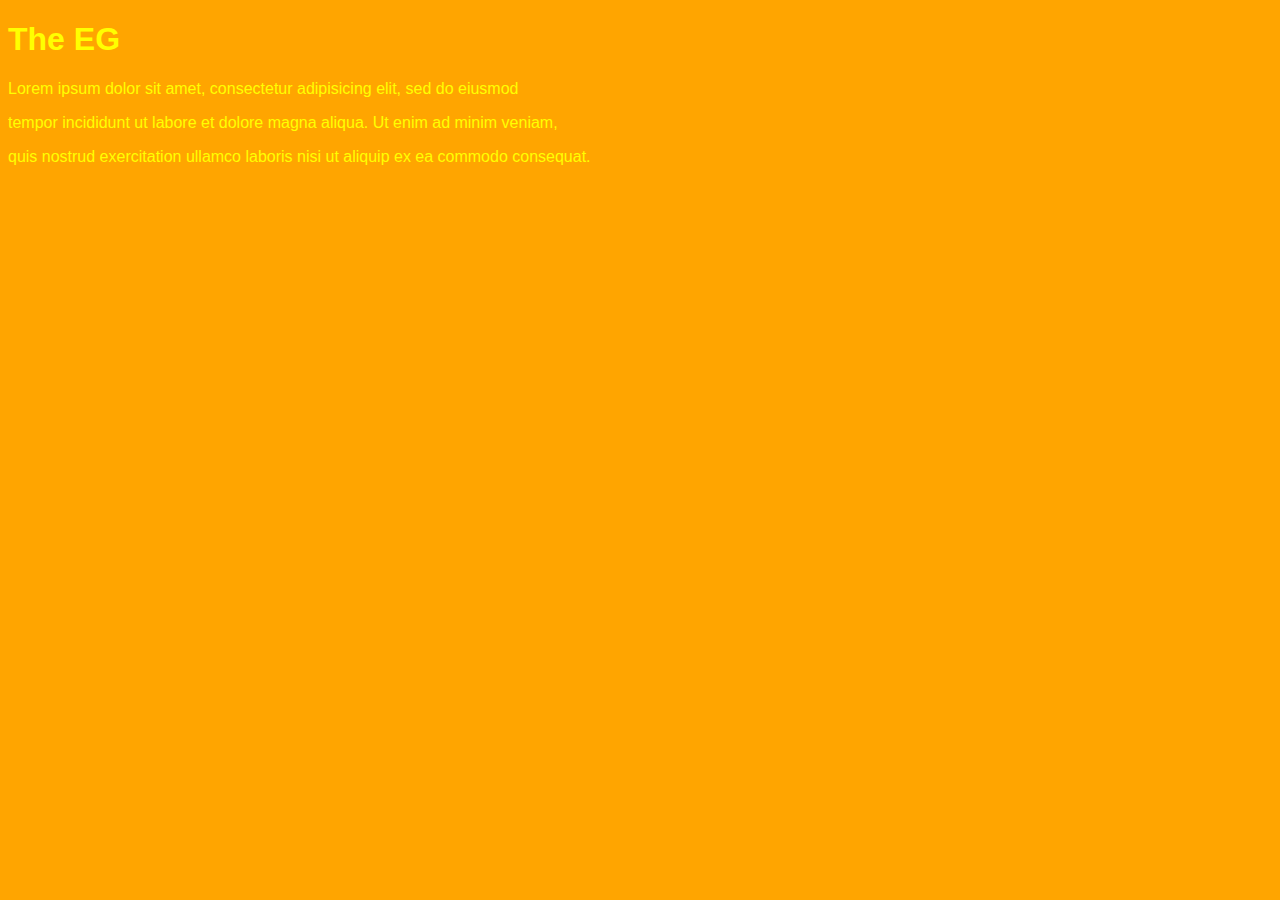
<file: unit_1/index.html>
<!DOCTYPE html>
<html>
	<head>
		<title>The EG</title>
		<link rel="stylesheet" type="text/css" href="css/style.css">
	</head>
	<body>
		<h1>The EG</h1>
		<p>Lorem ipsum dolor sit amet, consectetur adipisicing elit, sed do eiusmod</p>

		<P>tempor incididunt ut labore et dolore magna aliqua. Ut enim ad minim veniam,</P>

		<P>quis nostrud exercitation ullamco laboris nisi ut aliquip ex ea commodo consequat. </p>
	</body>
</html>
</file>
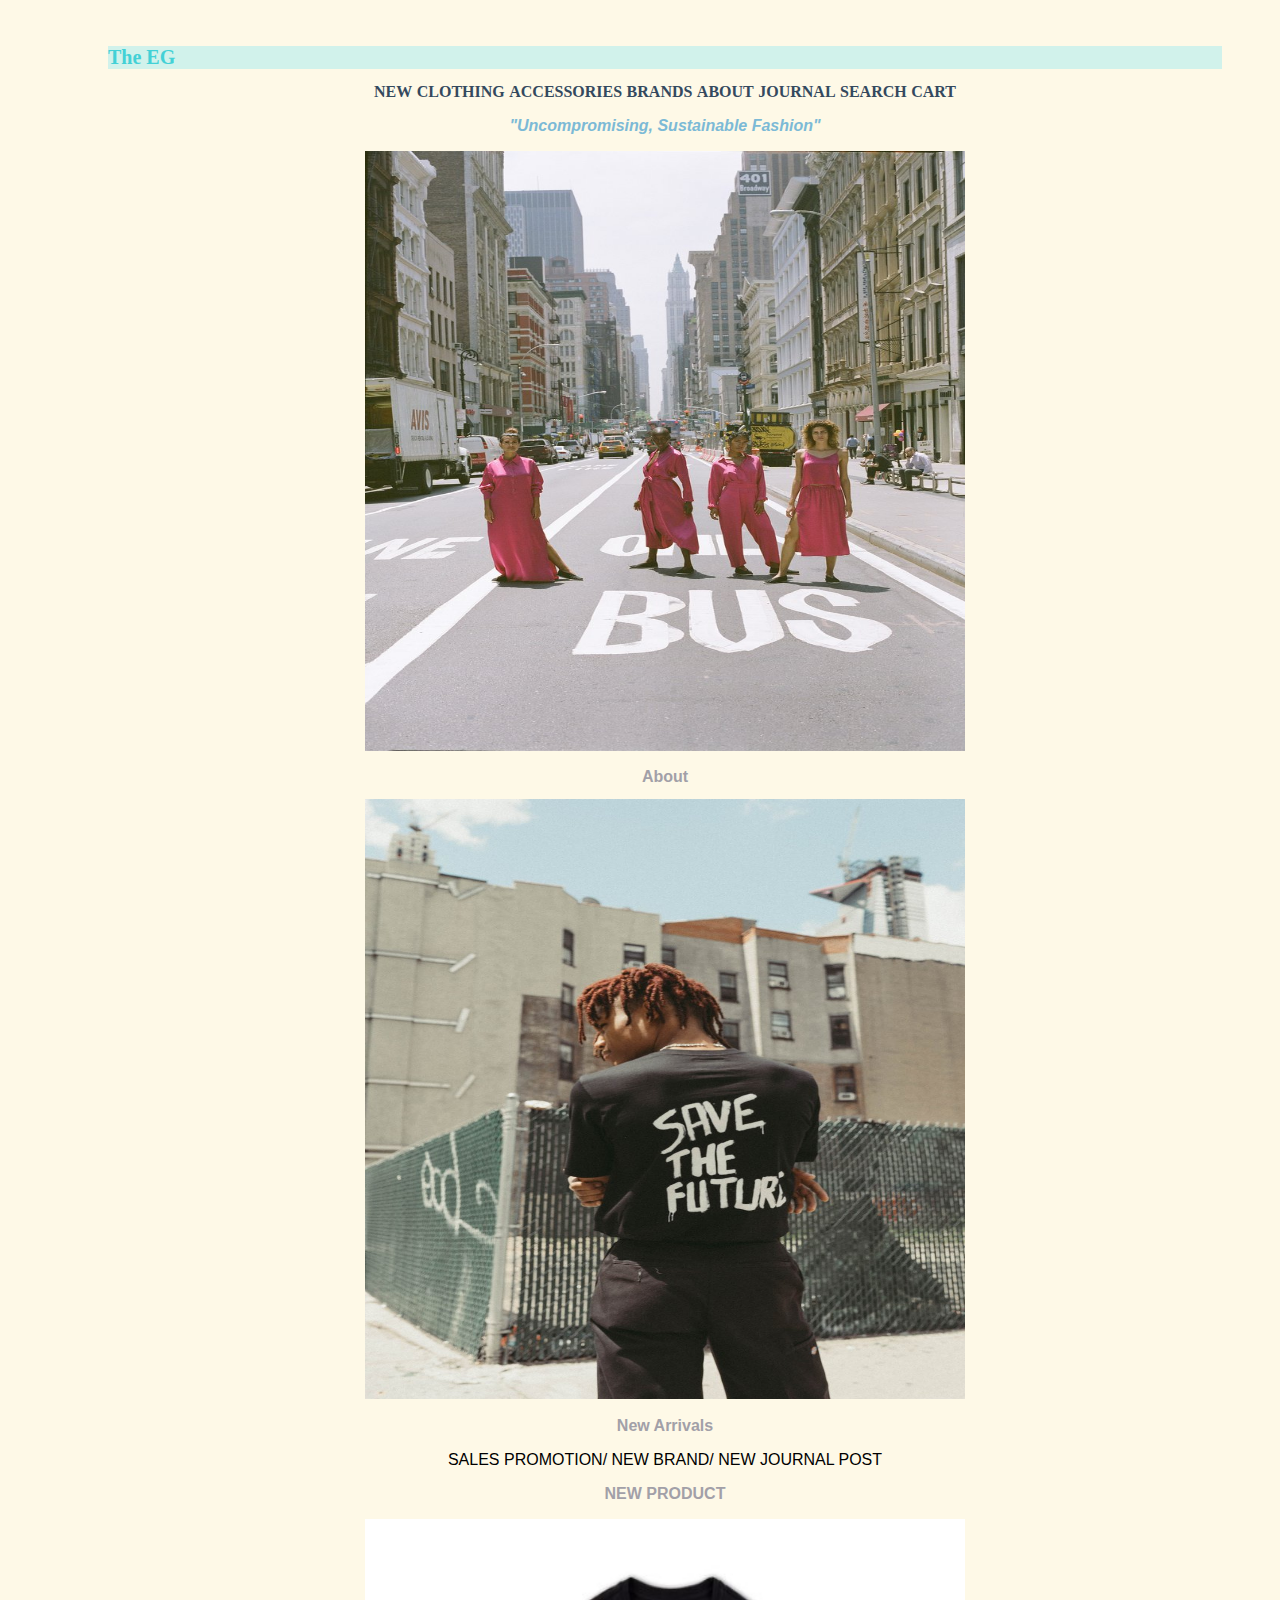
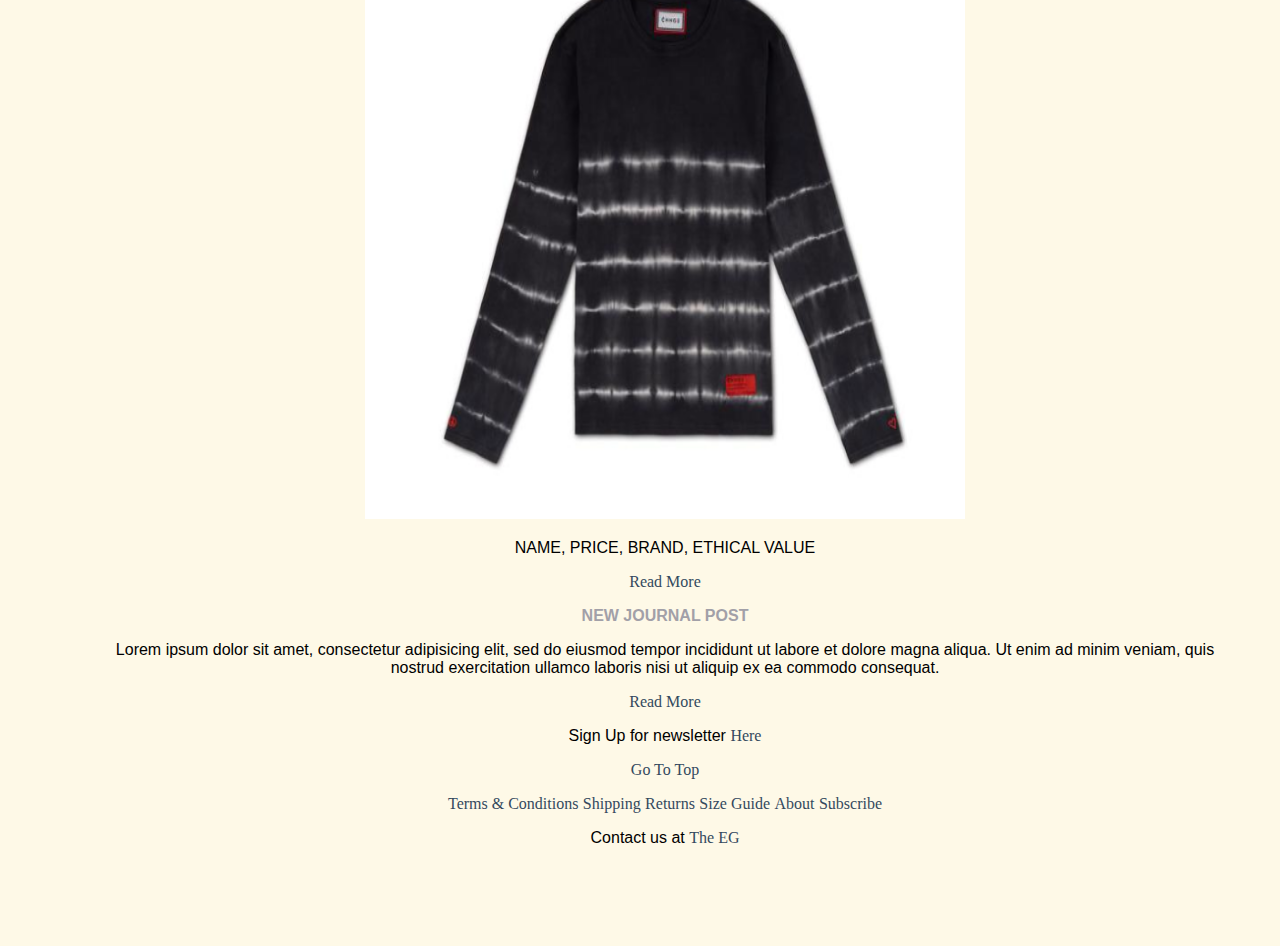
<file: unit_3/index.html>
<!DOCTYPE html>
<html>
<head>
	<link rel="stylesheet" type="text/css" href="css/style.css">
	<title>THE EG</title>
</head>
<body>
	<h1>The EG</h1>
	<h2>
	<a href="#">NEW</a>
	<a href="#">CLOTHING</a>
	<a href="#">ACCESSORIES</a>
	<a href="#">BRANDS</a>
	<a href="#">ABOUT</a>
	<a href="#">JOURNAL</a>
	<a href="#">SEARCH</a>
	<a href="#">CART</a>
	</h2>

	<h3 id="slogan">"Uncompromising, Sustainable Fashion"</h3>
	<img id="about" src="images/campaign2.jpg" alt="Dautra" Title="About">
	<h2>About</h2>
	<img id="Newarrivals" src="images/campaign.jpg" alt="Chnge" Title="New Arrivals">
	<h2>New Arrivals</h2>

		<p>SALES PROMOTION/ NEW BRAND/ NEW JOURNAL POST</p>

		<h3>NEW PRODUCT</h3>
		<img src="images/product.jpg" alt="product" Title="Wawa Bag">
		<p>NAME, PRICE, BRAND, ETHICAL VALUE</p>
		<a href="#">Read More</a>
		</p>

		<h3>NEW JOURNAL POST</h3>
		<p>Lorem ipsum dolor sit amet, consectetur adipisicing elit, sed do eiusmod

		tempor incididunt ut labore et dolore magna aliqua. Ut enim ad minim veniam,

		quis nostrud exercitation ullamco laboris nisi ut aliquip ex ea commodo

		consequat.</p>
		<a href="#">Read More</a>

			<p>Sign Up for newsletter <a href="#"> Here </a> <p>

				<a href="#"> Go To Top</a>

				<p>
					
						<a href="#">Terms & Conditions</a>
						<a href="#">Shipping</a>
						<a href="#">Returns</a>
						<a href="#">Size Guide</a>
						<a href="#">About</a>
						<a href="#">Subscribe</a>
						<p>Contact us at <a href="mailto:zoepatience@gmail.com?subject=Questions!">The EG</a></p>
					


</body>
</html>
</file>
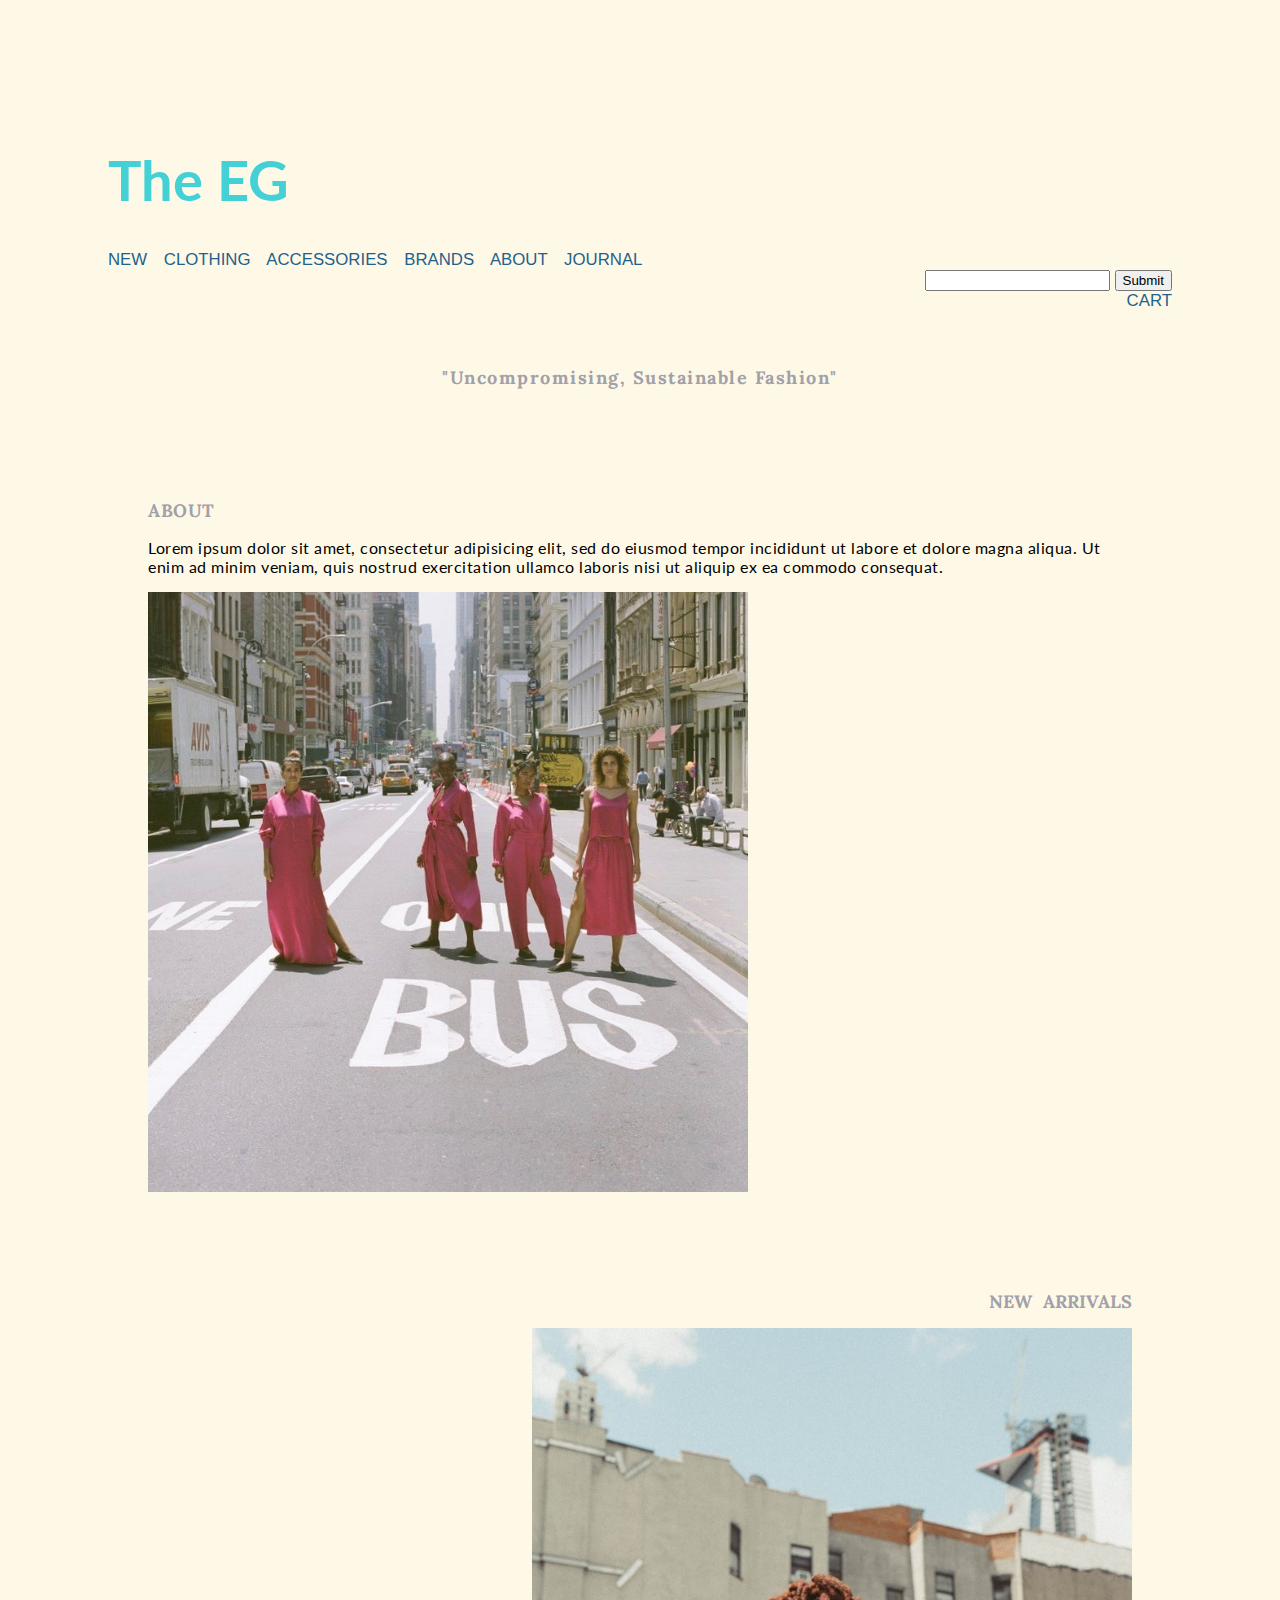
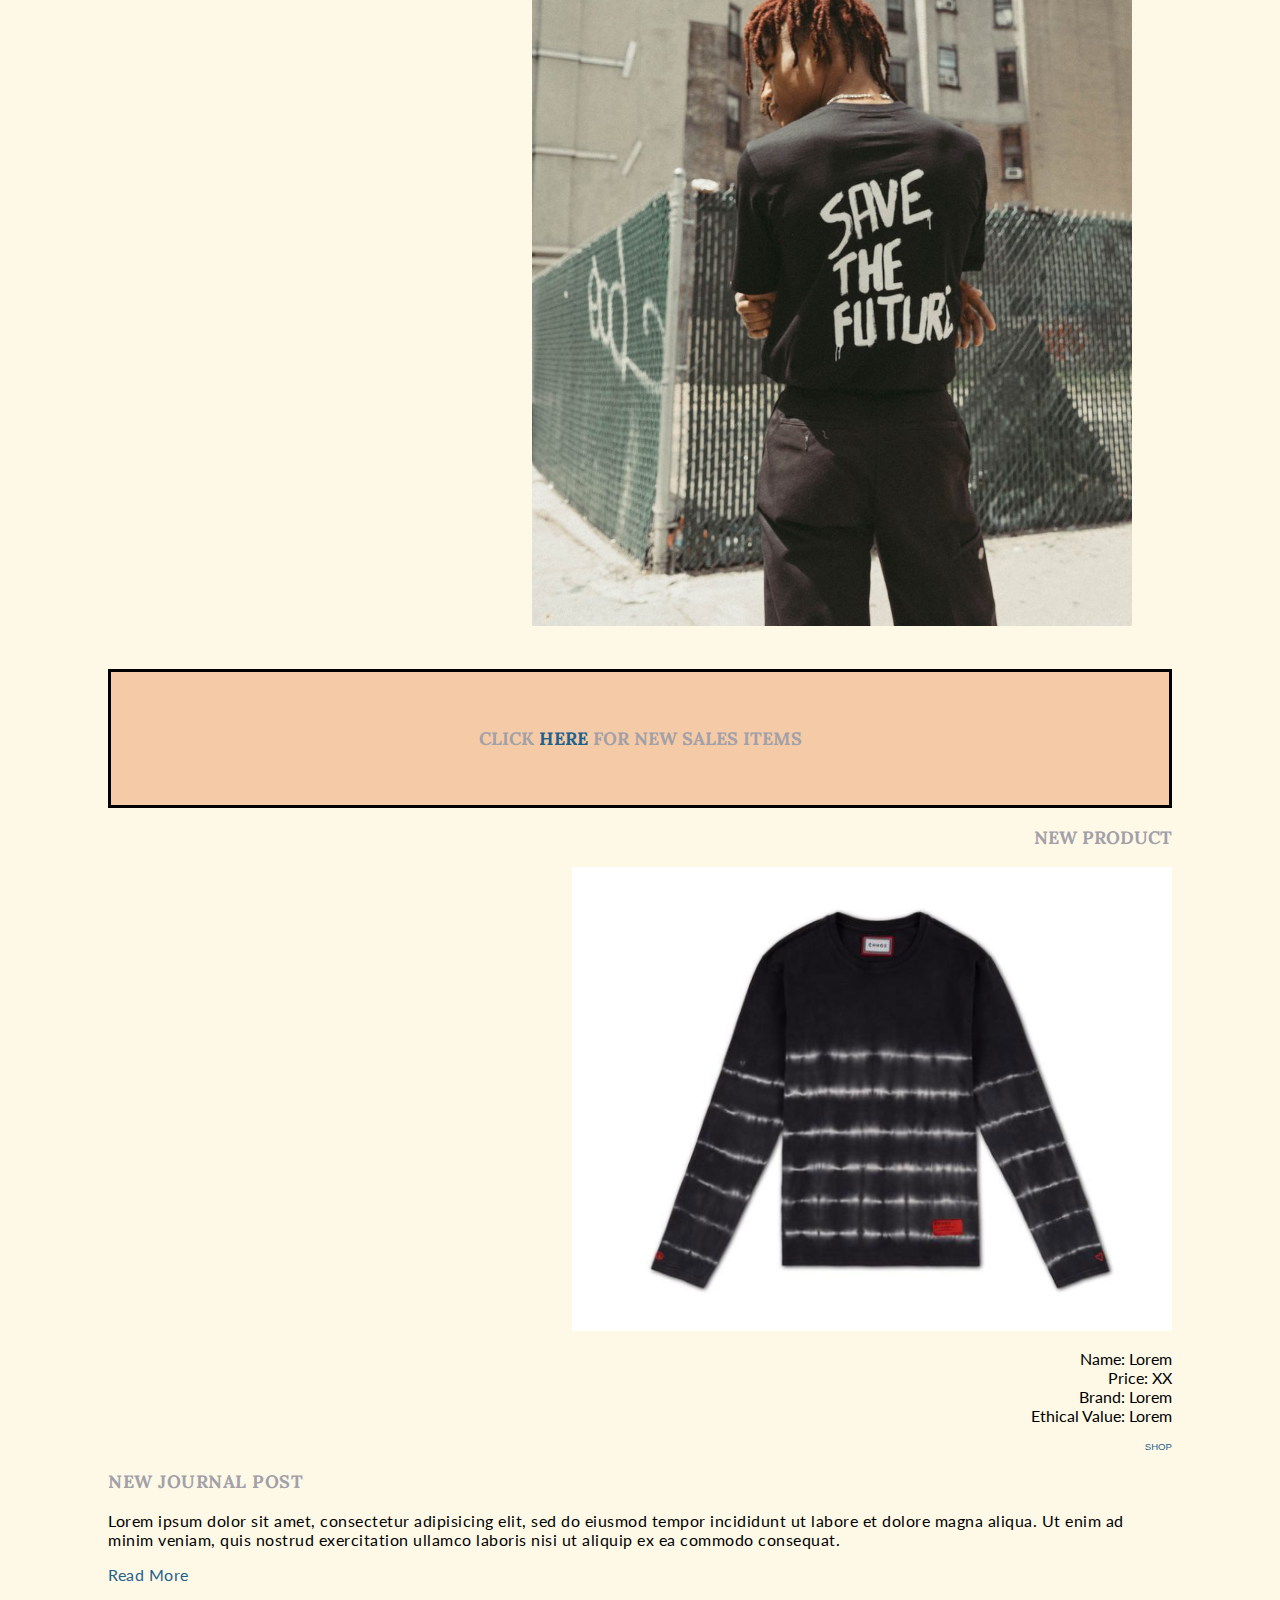
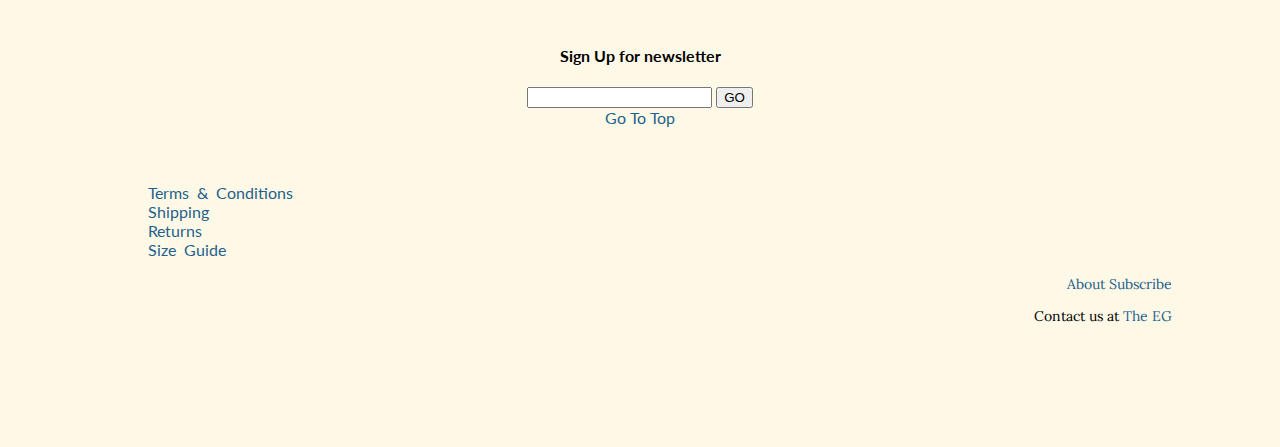
<file: unit_4/index.html>
<!DOCTYPE html>
<html>
<head>
	<link rel="stylesheet" type="text/css" href="css/style.css">
	<title>THE EG</title>

</head>
<body>
	<header>

		<h1>The EG</h1>

			<nav>
				<a href="#">NEW</a>
				<a href="#">CLOTHING</a>
				<a href="#">ACCESSORIES</a>
				<a href="#">BRANDS</a>
				<a href="#">ABOUT</a>
				<a href="#">JOURNAL</a>
			</nav>

			<div>
				<form>
					<input type=text>
					<input type=submit>
				</form>
				<a href="#">CART</a>
			</div>
	</header>

	<section id="intro">

		<h2>"Uncompromising, Sustainable Fashion"</h2>

	</section>

	<section id="About">

		<h2>ABOUT</h2>
		<p>Lorem ipsum dolor sit amet, consectetur adipisicing elit, sed do eiusmod

		tempor incididunt ut labore et dolore magna aliqua. Ut enim ad minim veniam,

		quis nostrud exercitation ullamco laboris nisi ut aliquip ex ea commodo

		consequat.</p>

			<img id="about" src="images/campaign2.jpg" alt="Dautra" Title="About">

	</section>

	<section id="product">

		<h2>NEW ARRIVALS</h2>
				<img id="Newarrivals" src="images/campaign.jpg" alt="Chnge" Title="New Arrivals">
	</section>

	<section id="promotion">

			<h2>CLICK <a href="#">HERE</a> FOR NEW SALES ITEMS</h2>

	</section>

	<div class=New-product>

			<h3>NEW PRODUCT</h3>
			<img src="images/product.jpg" alt="product" Title="Wawa Bag">
			<ul>	
				<li>Name: Lorem</li>
				<li>Price: XX</li>
				<li>Brand: Lorem</li>
				<li>Ethical Value: Lorem </li>
			</ul>
			<a href="#">SHOP</a>

	</div>

	<article>

			<h3>NEW JOURNAL POST</h3>
			<p>Lorem ipsum dolor sit amet, consectetur adipisicing elit, sed do eiusmod

			tempor incididunt ut labore et dolore magna aliqua. Ut enim ad minim veniam,

			quis nostrud exercitation ullamco laboris nisi ut aliquip ex ea commodo

			consequat.</p>
			<a href="#">Read More</a>

	</article>

	<section id=newsletter>

				<h4>Sign Up for newsletter</h4>
				<form>
				<input type="email">
				<input type="submit" value="GO">
			</form>

					<a href="#"> Go To Top</a>
	</section>
			

				<footer>
					
					<nav id=terms>
					<ul>
						<li><a href="#">Terms & Conditions</a></li>
						<li><a href="#">Shipping</a></li>
						<li><a href="#">Returns</a></li>
						<li><a href="#">Size Guide</a></li>
					</ul>
					</nav>

					<div id=foot>
						<a href="#">About</a>
						<a href="#">Subscribe</a>
						<p>Contact us at <a href="mailto:zoepatience@gmail.com?subject=Questions!">The EG</a></p>
					</div>

				</footer>
					


</body>
</html>
</file>
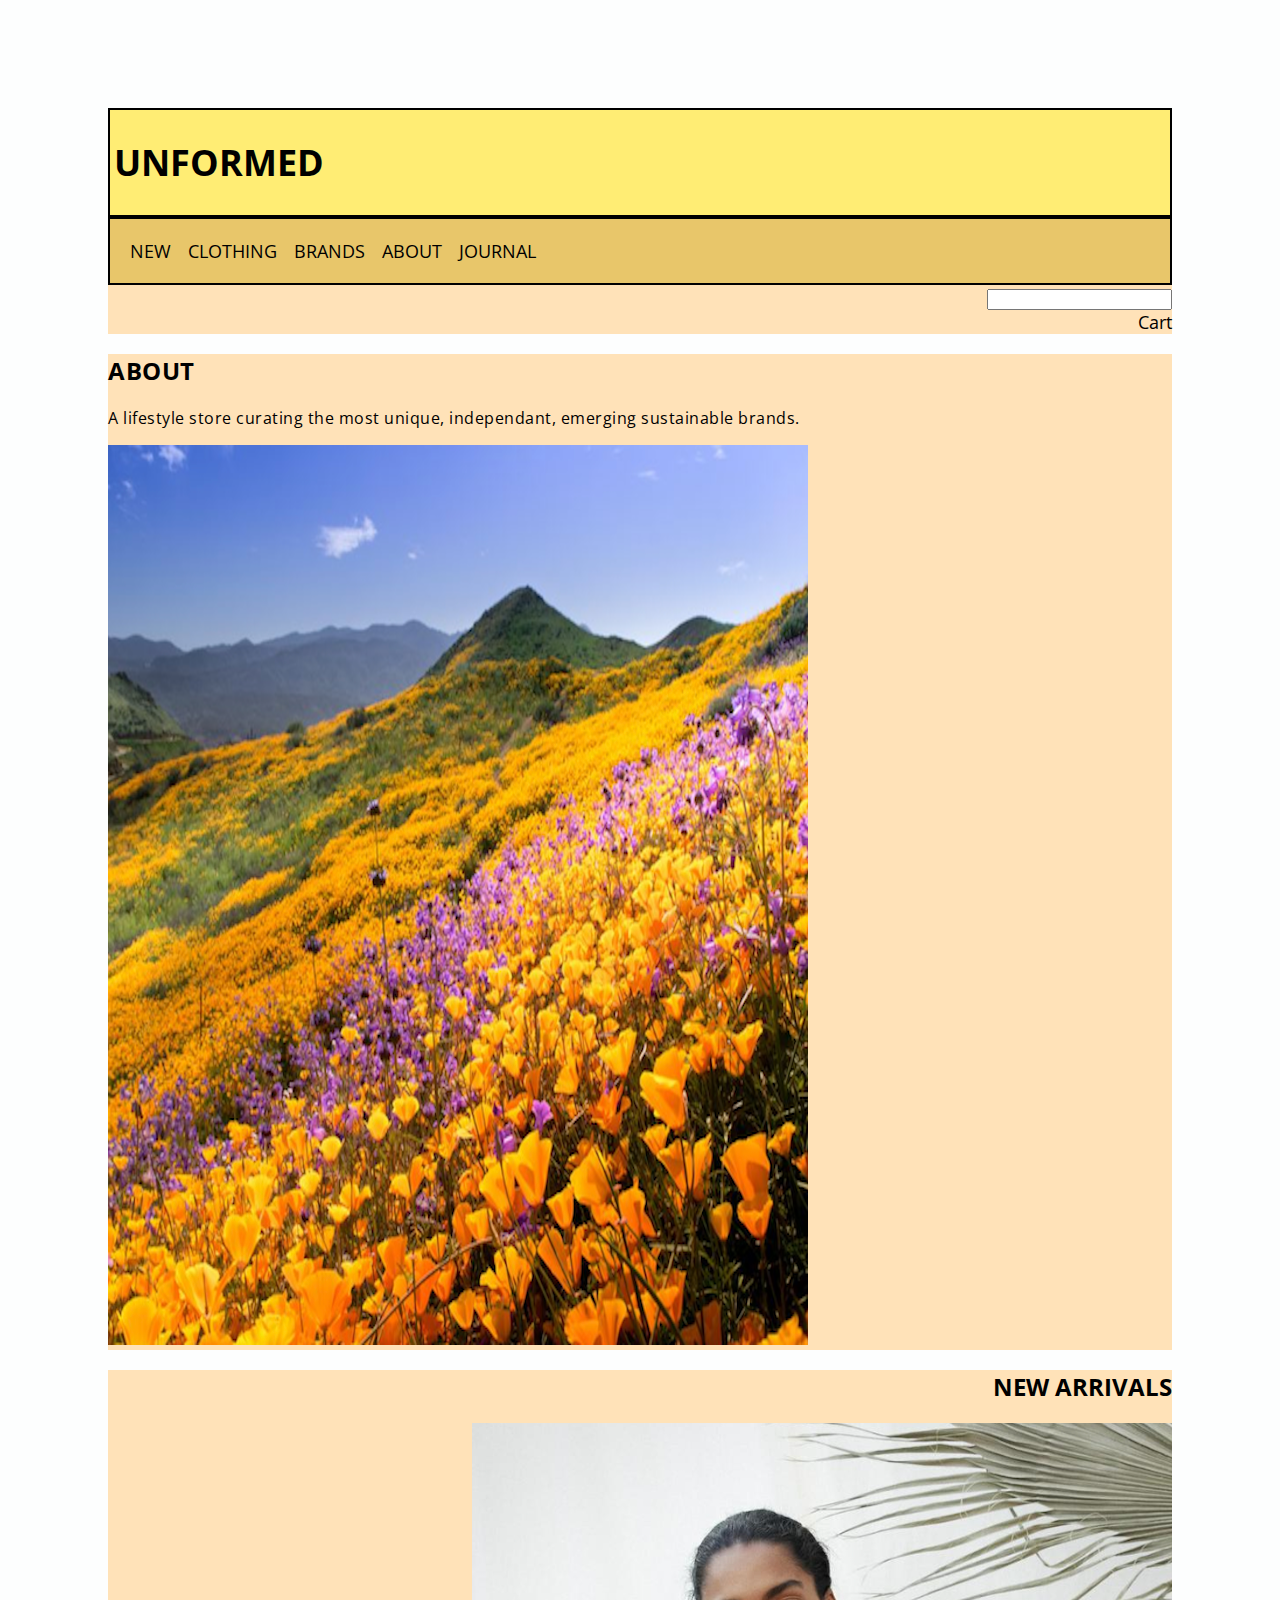
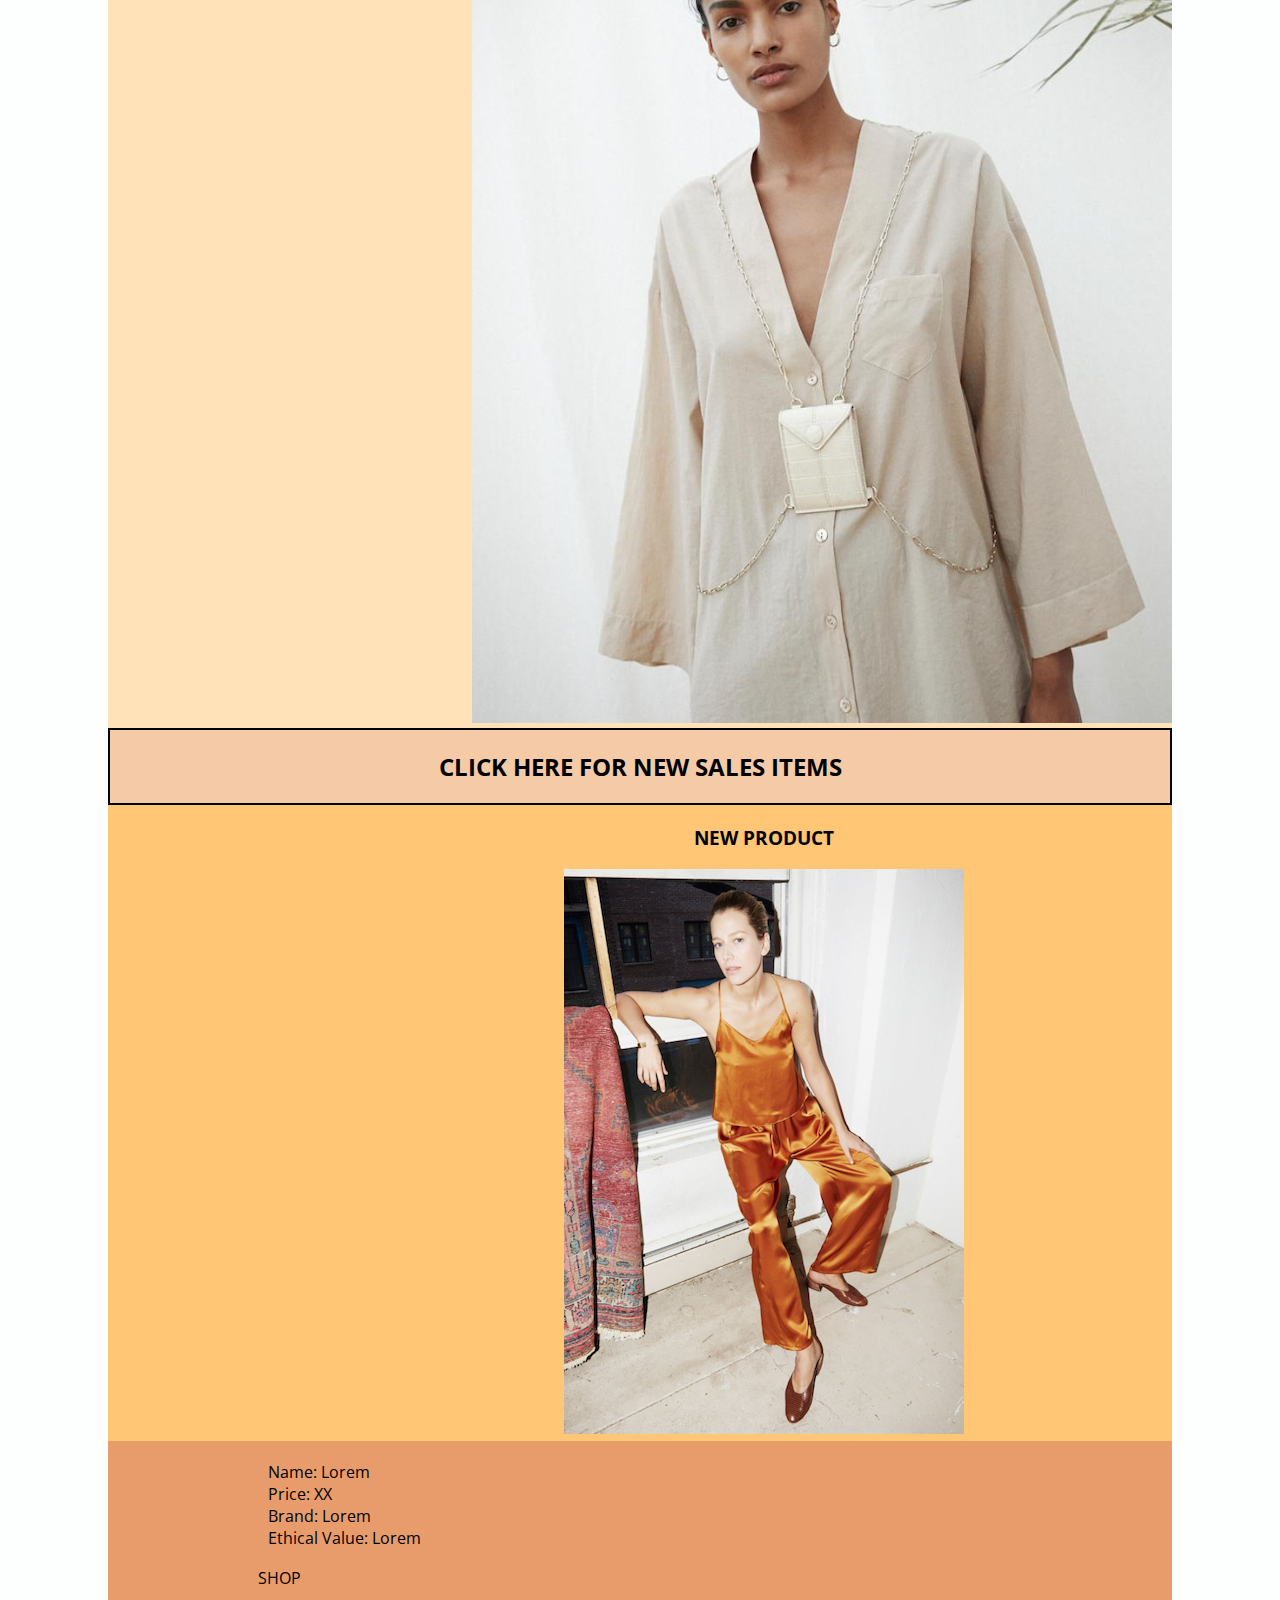
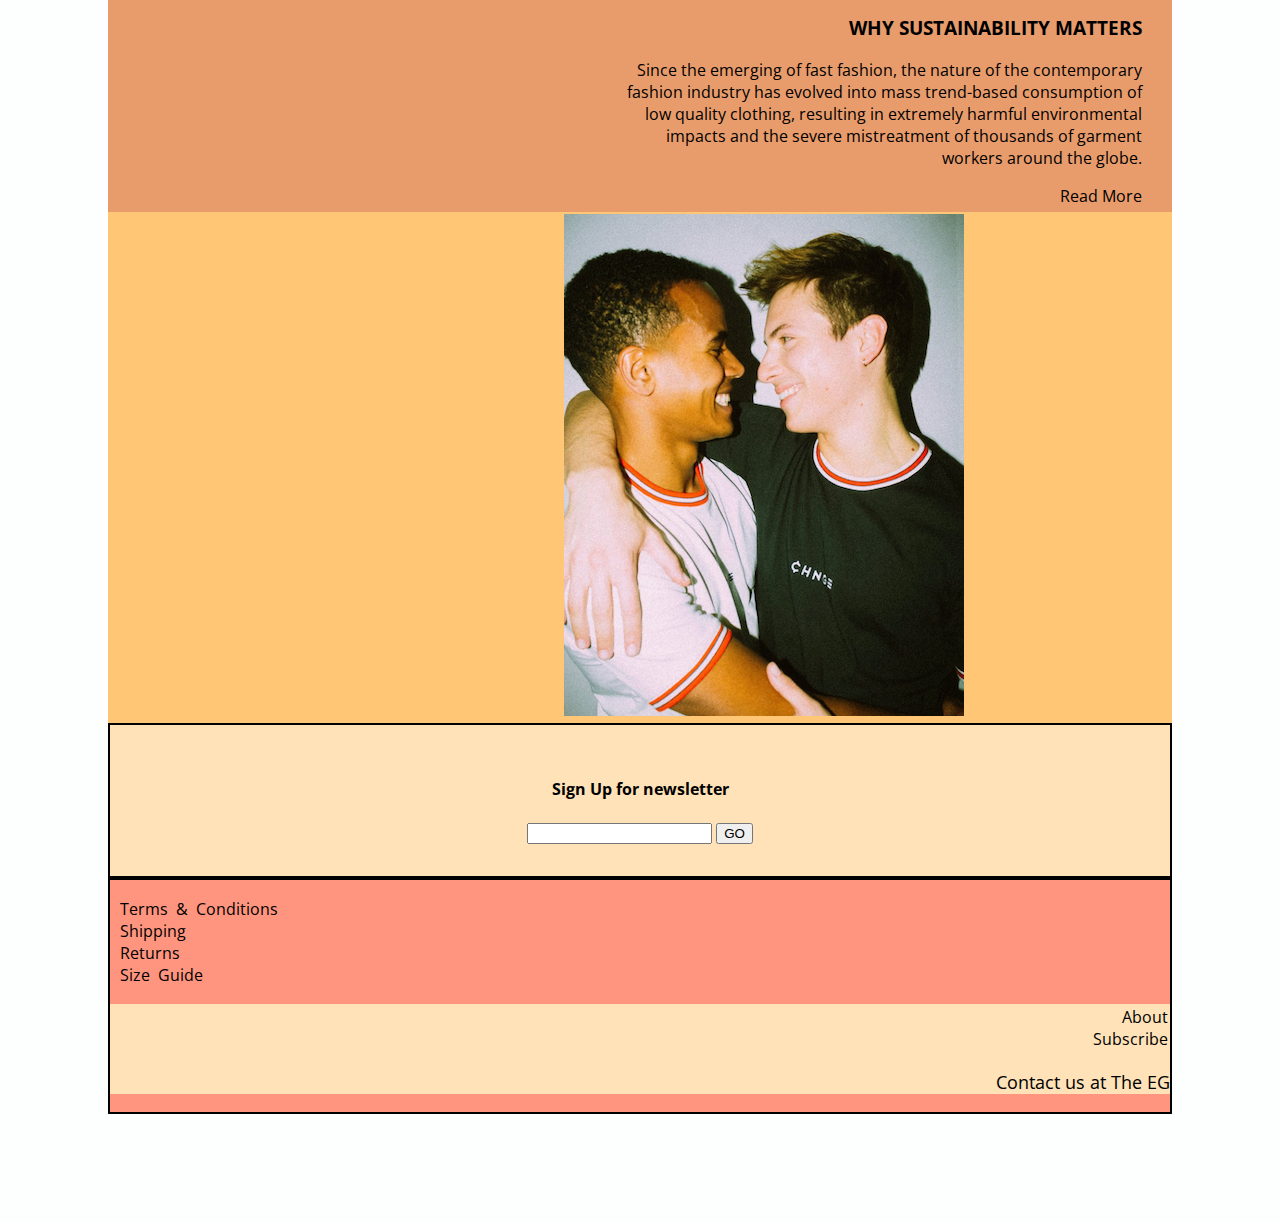
<file: unit_5/index.html>
<!DOCTYPE html>
<html>
<head>
	<link rel="stylesheet" type="text/css" href="css/style.css">
	<title>UNFORMED</title>

</head>
<body>
	<header>

		<h1>UNFORMED</h1>
	</header>

	<nav id="top">
				<a href="#">NEW</a>
				<a href="#">CLOTHING</a>
				<a href="#">BRANDS</a>
				<a href="#">ABOUT</a>
				<a href="#">JOURNAL</a>
	</nav>

	<div>
				<form>
					<input type=search>
				</form>
				<a href="#">Cart</a>
	</div>


	<section id="About">

		<h2>ABOUT</h2>
		<p>A lifestyle store curating the most unique, independant, emerging sustainable brands. 
		</p>

			<img id="about" src="images/about.jpg" alt="Dautra" Title="About">
	</section>

	<section id="product">

		<h2>NEW ARRIVALS</h2>
				<img id="Newarrivals" src="images/newarrivals.jpg" alt="Chnge" Title="New Arrivals">
	</section>

	<section id="promotion">

			<h2>CLICK <a href="#">HERE</a> FOR NEW SALES ITEMS</h2>
	</section>

	<aside>

			<h3>NEW PRODUCT</h3>
			<img src="images/newproduct.jpg" alt="product" Title="Wawa Bag">
	</aside>

	<article id="newproduct">
			<ul>	
				<li>Name: Lorem</li>
				<li>Price: XX</li>
				<li>Brand: Lorem</li>
				<li>Ethical Value: Lorem </li>
			</ul>
			<a href="#">SHOP</a>
	</article>

	<article id="blog">

			<h3>WHY SUSTAINABILITY MATTERS</h3>
			<p>Since the emerging of fast fashion, the nature of the contemporary fashion industry has evolved into mass trend-based consumption of low quality clothing, resulting in extremely harmful environmental impacts and the severe mistreatment of thousands of garment workers around the globe.</p>
			<a href="#">Read More</a>

	</article>

	<aside id="journal">
			<img src="images/journal.jpg" alt="journal" Title="change">
	</aside>

	<section id=newsletter>

				<h4>Sign Up for newsletter</h4>
			<form>
				<input type="email">
				<input type="submit" value="GO">
			</form>

	</section>
			

	<footer>
					
					<nav id=terms>
					<ul>
						<li><a href="#">Terms & Conditions</a></li>
						<li><a href="#">Shipping</a></li>
						<li><a href="#">Returns</a></li>
						<li><a href="#">Size Guide</a></li>
					</ul>
					</nav>

					<div id=foot>
						<ul>
						<li><a href="#">About</a></li>
						<li><a href="#">Subscribe</a></li>
					</ul>
						<p>Contact us at <a href="mailto:zoepatience@gmail.com?subject=Questions!">The EG</a></p>
					</div>

	</footer>
					


</body>
</html>
</file>
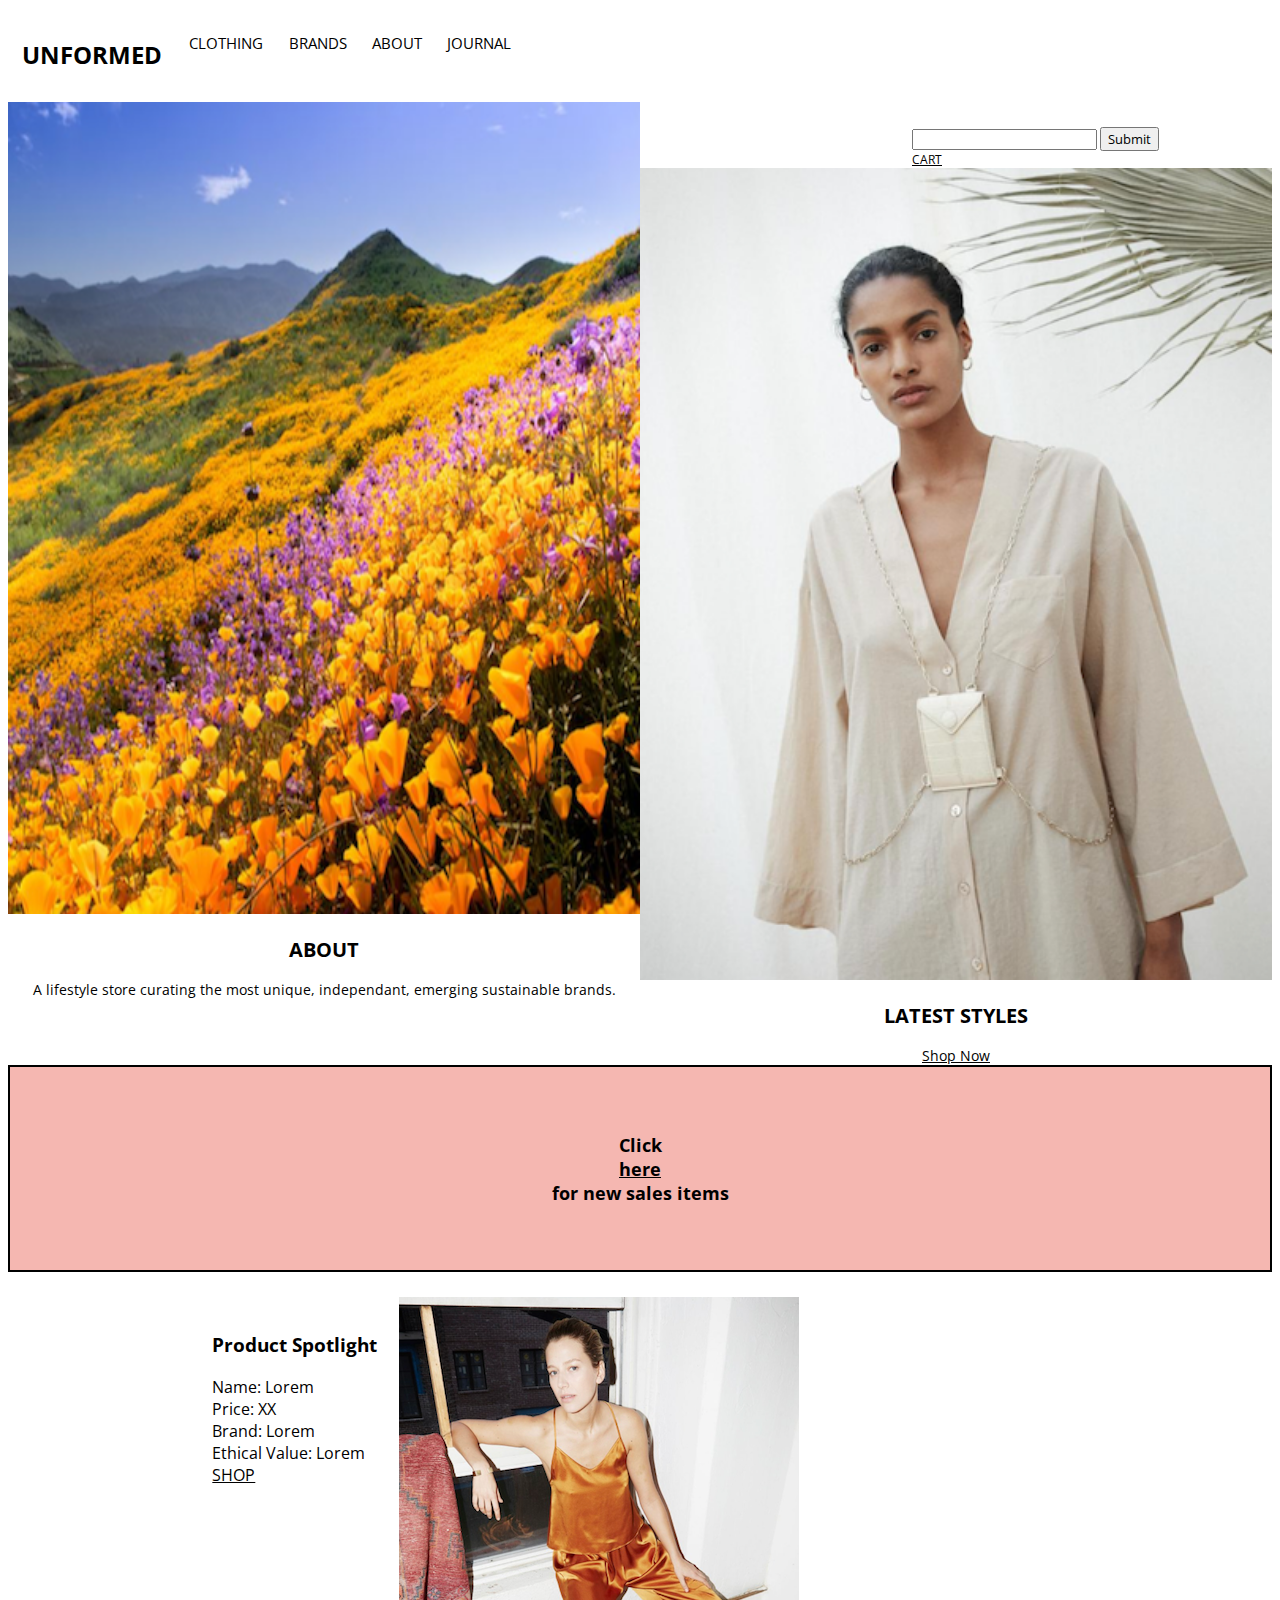
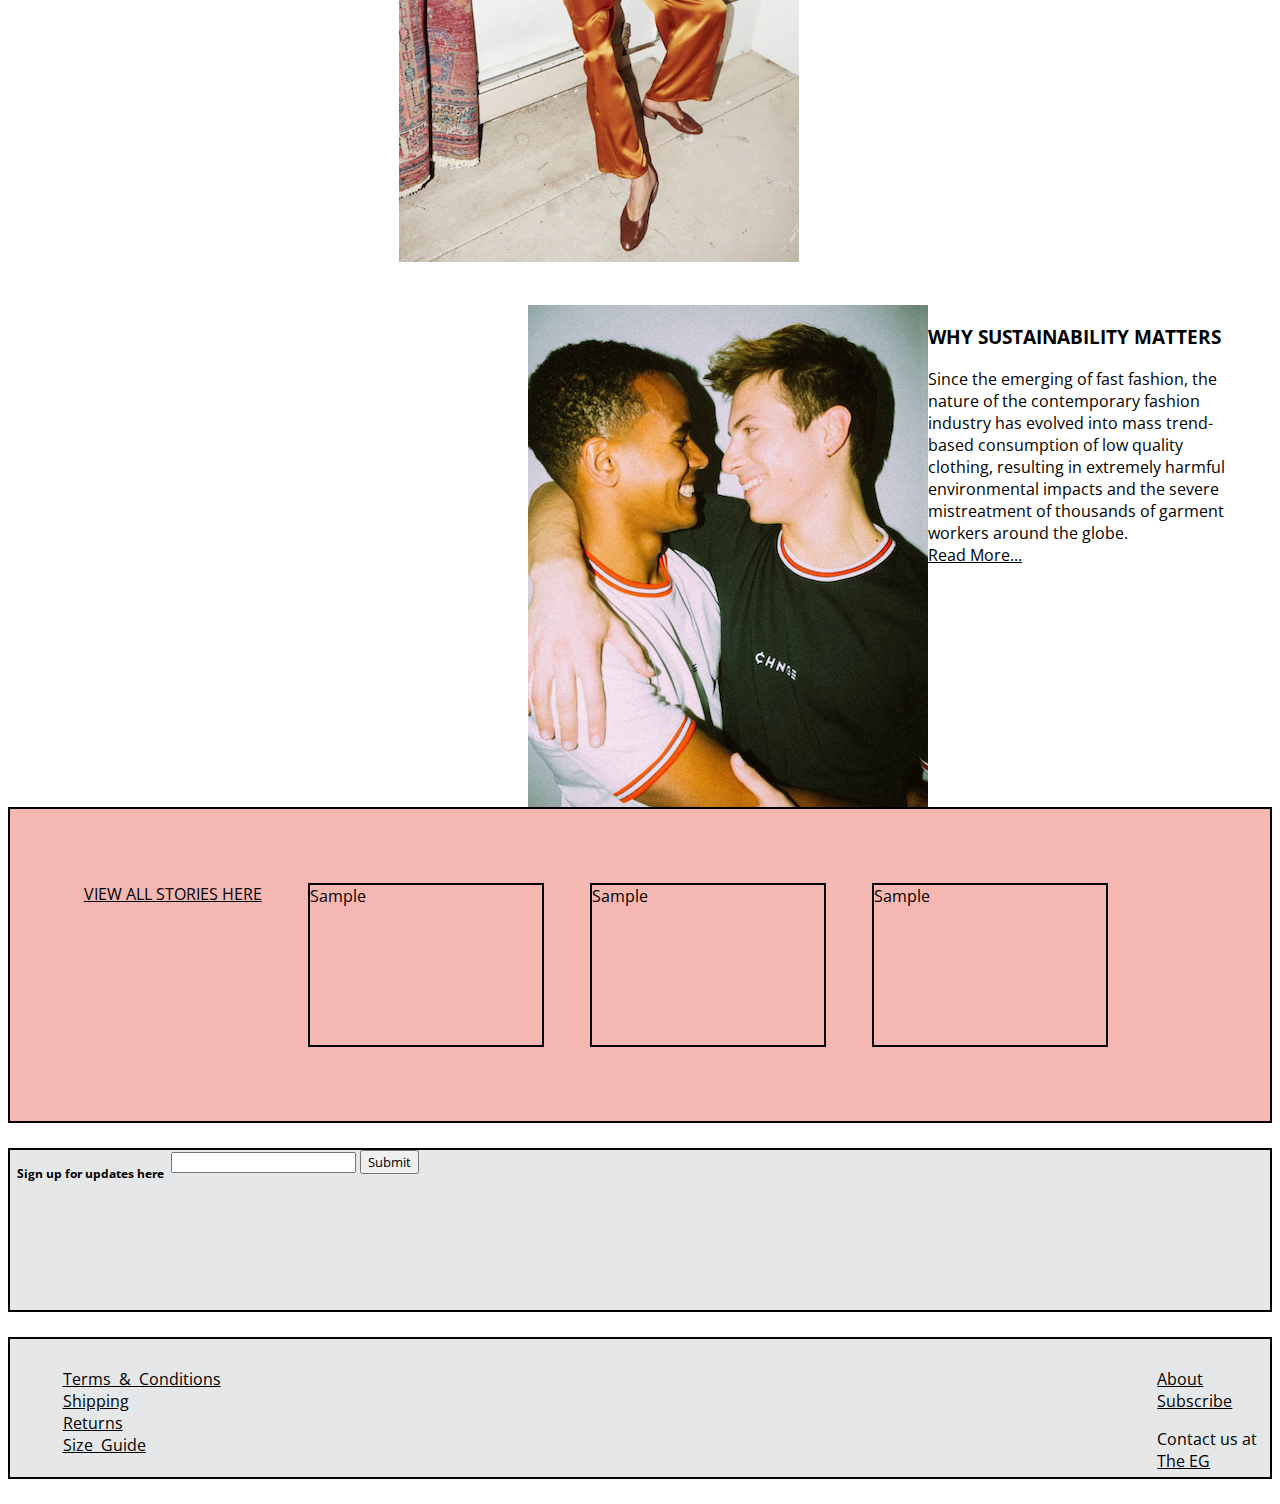
<file: unit_6/index.html>
<!DOCTYPE html>
<html>
<head>

	<link rel="stylesheet" type="text/css" href="css/style.css">
	
	<title>UNFORMED</title>

</head>
<body>
	<header>

		<h1>UNFORMED</h1>

		<nav id="top" class="clearfix">

				<a href="#">CLOTHING</a>
				<a href="#">BRANDS</a>
				<a href="#">ABOUT</a>
				<a href="#">JOURNAL</a>

		</nav>


			<div id="cart">
				<form>
					<label form="search"></label>
					<input type="search" id="search">
					<input type="submit">
				</form>
				<a href="#">CART</a>
			</div>

	</header>

	<section id="ABOUT" class="clearfix">

			<img id="mood" src="images/about.jpg" alt="Dautra" Title="About">

			<h2>ABOUT</h2>
			<p>A lifestyle store curating the most unique, independant, emerging sustainable brands. 
			</p>

	</section>

	<section id="PRODUCT" class="clearfix">

			<img id="new" src="images/newarrivals.jpg" alt="Chnge" Title="New Arrivals">
			<h2>LATEST STYLES</h2>
			<a href="">Shop Now</a>
			
	</section>

	<section class="promotion">

			<h2>Click <a href="#">here</a> for new sales items</h2>

	</section>

	<section class="productspotlight">
			
			<ul>	
				<li><h3>Product Spotlight</h3></li>
				<li>Name: Lorem</li>
				<li>Price: XX</li>
				<li>Brand: Lorem</li>
				<li>Ethical Value: Lorem </li>
				<li><a href="#">SHOP</a></li>
			</ul>

			<img src="images/newproduct.jpg" alt="product" Title="Product Spotlight">

	</section>

	<article>

			<img src="images/journal.jpg" alt="journal" Title="change">
			
			<p>
				<h3>WHY SUSTAINABILITY MATTERS</h3>

				Since the emerging of fast fashion, the nature of the contemporary fashion industry has evolved into mass trend-based consumption of low quality clothing, resulting in extremely harmful environmental impacts and the severe mistreatment of thousands of garment workers around the globe.
				<a href="#">Read More...</a>
			</p>

	</article>

	<section id="blog" class="clearfix">

			<a href="">VIEW ALL STORIES HERE</a>

			<div class="story1">Sample</div>
			<div class="story2">Sample</div>
			<div class="story3">Sample</div>

	</section>

	<section class="newsletter">

		
					<form>
					<h1>Sign up for updates here</h1>
					<label form="input"></label>
					<input type="input" id="subscribe">
					<input type="submit">
				</form>
	</section>
			

	<footer class="newsletter">
			<nav class="terms">
					<ul>
						<li><a href="#">Terms & Conditions</a></li>
						<li><a href="#">Shipping</a></li>
						<li><a href="#">Returns</a></li>
						<li><a href="#">Size Guide</a></li>
					</ul>
			</nav>

			<div class="foot">
					<ul>
						<li><a href="#">About</a></li>
						<li><a href="#">Subscribe</a></li>
						<li><p>Contact us at <a href="mailto:zoepatience@gmail.com?subject=Questions!">The EG</a>
							</p></li>
					</ul>
			</div>

	</footer>
					


</body>
</html>
					


</body>
</html>
</file>
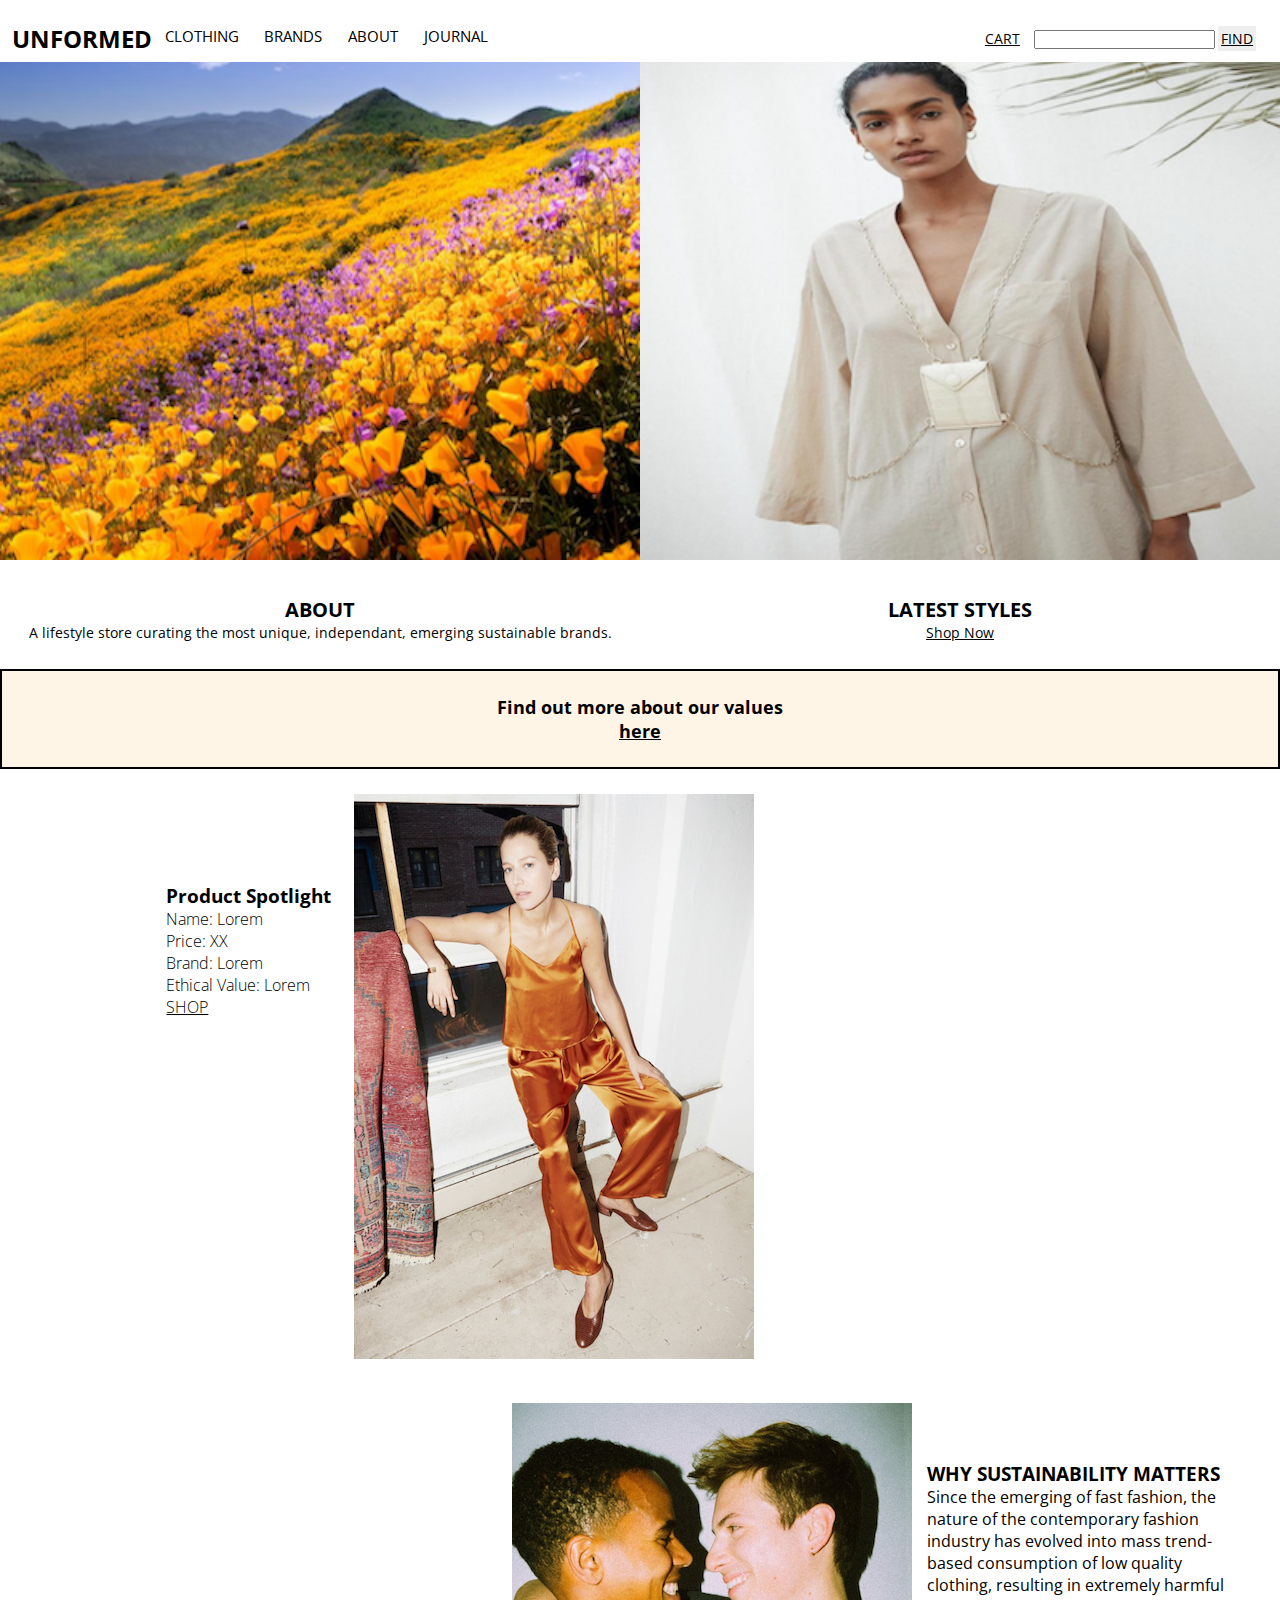
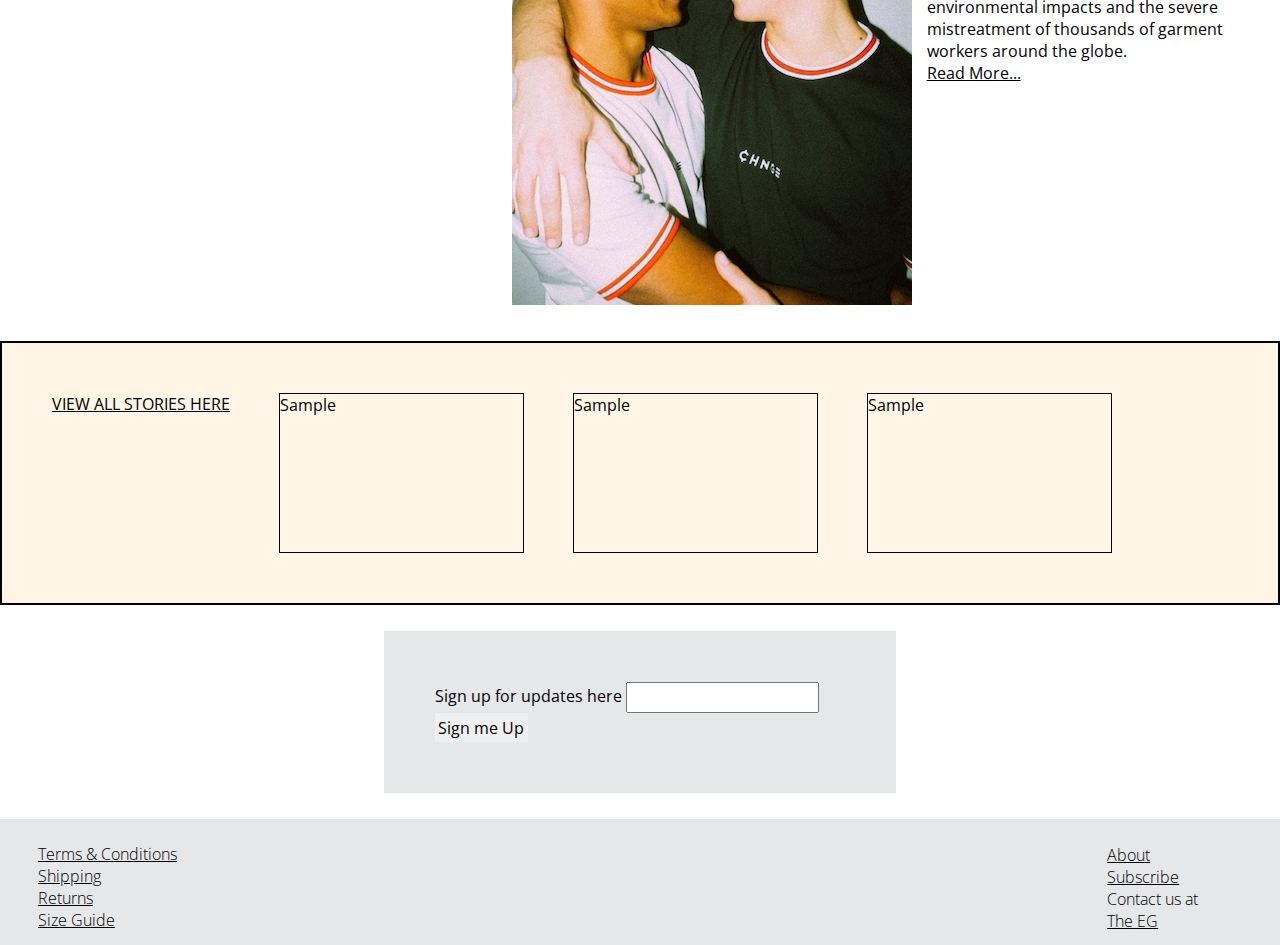
<file: unit_7/index.html>
<!DOCTYPE html>
<html>
<head>

	<link rel="stylesheet" type="text/css" href="css/style.css">
	<title>UNFORMED</title>

</head>
<body>
	<header  class="clearfix">

		<h1>UNFORMED</h1>

		<nav id="top">

				<a href="#">CLOTHING</a>
				<a href="#">BRANDS</a>
				<a href="#">ABOUT</a>
				<a href="#">JOURNAL</a>

		</nav>


		<div id="cart">
				<form>
					<label form="search"></label>
					<input type="search" id="search">
					<input type="submit" value="FIND">
				</form>
			<a href="#">CART</a>
		</div>

	</header>

	<section id="ABOUT" class="clearfix">

			<img id="mood" src="images/about.jpg" alt="Dautra" Title="About">

			<h2>ABOUT</h2>
			<p>A lifestyle store curating the most unique, independant, emerging sustainable brands. 
			</p>

	</section>

	<section id="PRODUCT" class="clearfix">

			<img id="new" src="images/newarrivals.jpg" alt="Chnge" Title="New Arrivals">
			<h2>LATEST STYLES</h2>
			<a href="">Shop Now</a>
			
	</section>

	<section class="promotion">

			<h2>Find out more about our values <a href="#">here</a></h2>

	</section>

	<section class="productspotlight">
			
			<ul>	
				<li><h3>Product Spotlight</h3></li>
				<li>Name: Lorem</li>
				<li>Price: XX</li>
				<li>Brand: Lorem</li>
				<li>Ethical Value: Lorem </li>
				<li><a href="#">SHOP</a></li>
			</ul>

			<img src="images/newproduct.jpg" alt="product" Title="Product Spotlight">

	</section>

	<article>

			<img src="images/journal.jpg" alt="journal" Title="change">
			<div class="newpost">
				<h3>WHY SUSTAINABILITY MATTERS</h3>
				<p>Since the emerging of fast fashion, the nature of the contemporary fashion industry has evolved into mass trend-based consumption of low quality clothing, resulting in extremely harmful environmental impacts and the severe mistreatment of thousands of garment workers around the globe. <a href="#">Read More...</a>
				</p>
			</div>	
	</article>

	<section id="blog" class="clearfix">

			<a href="">VIEW ALL STORIES HERE</a>

			<div class="story1">Sample</div>
			<div class="story2">Sample</div>
			<div class="story3">Sample</div>

	</section>

	<section class="newsletter">

		
				<form>
					<label form="input">Sign up for updates here</label>
					<input type="input" id="subscribe">
					<input type="submit" value="Sign me Up">
				</form>
	</section>
			

	<footer class="clearfix">
			<nav class="terms">
					<ul>
						<li><a href="#">Terms & Conditions</a></li>
						<li><a href="#">Shipping</a></li>
						<li><a href="#">Returns</a></li>
						<li><a href="#">Size Guide</a></li>
					</ul>
			</nav>

			<div class="foot">
					<ul>
						<li><a href="#">About</a></li>
						<li><a href="#">Subscribe</a></li>
						<li>Contact us at <a href="mailto:zoepatience@gmail.com?subject=Questions!">The EG</a></li>
					</ul>
			</div>

	</footer>
					


</body>
</html>
</file>
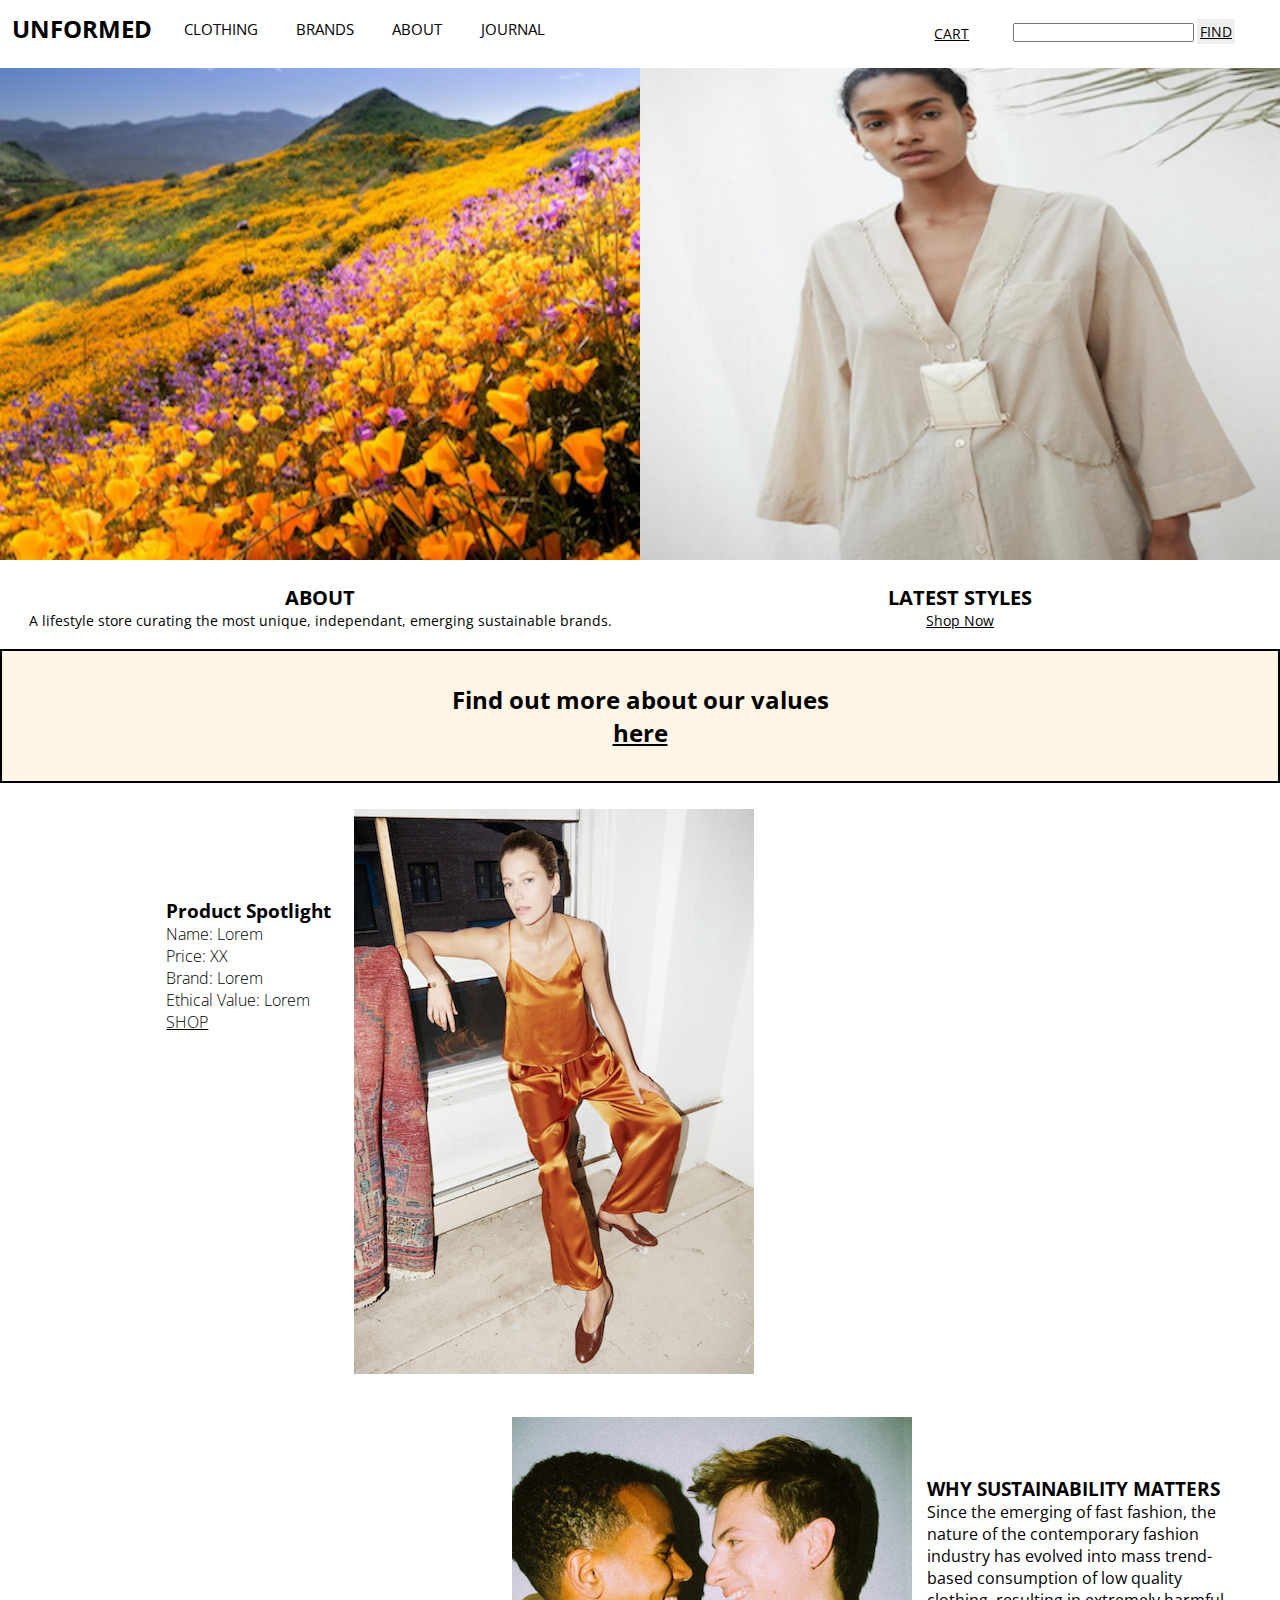
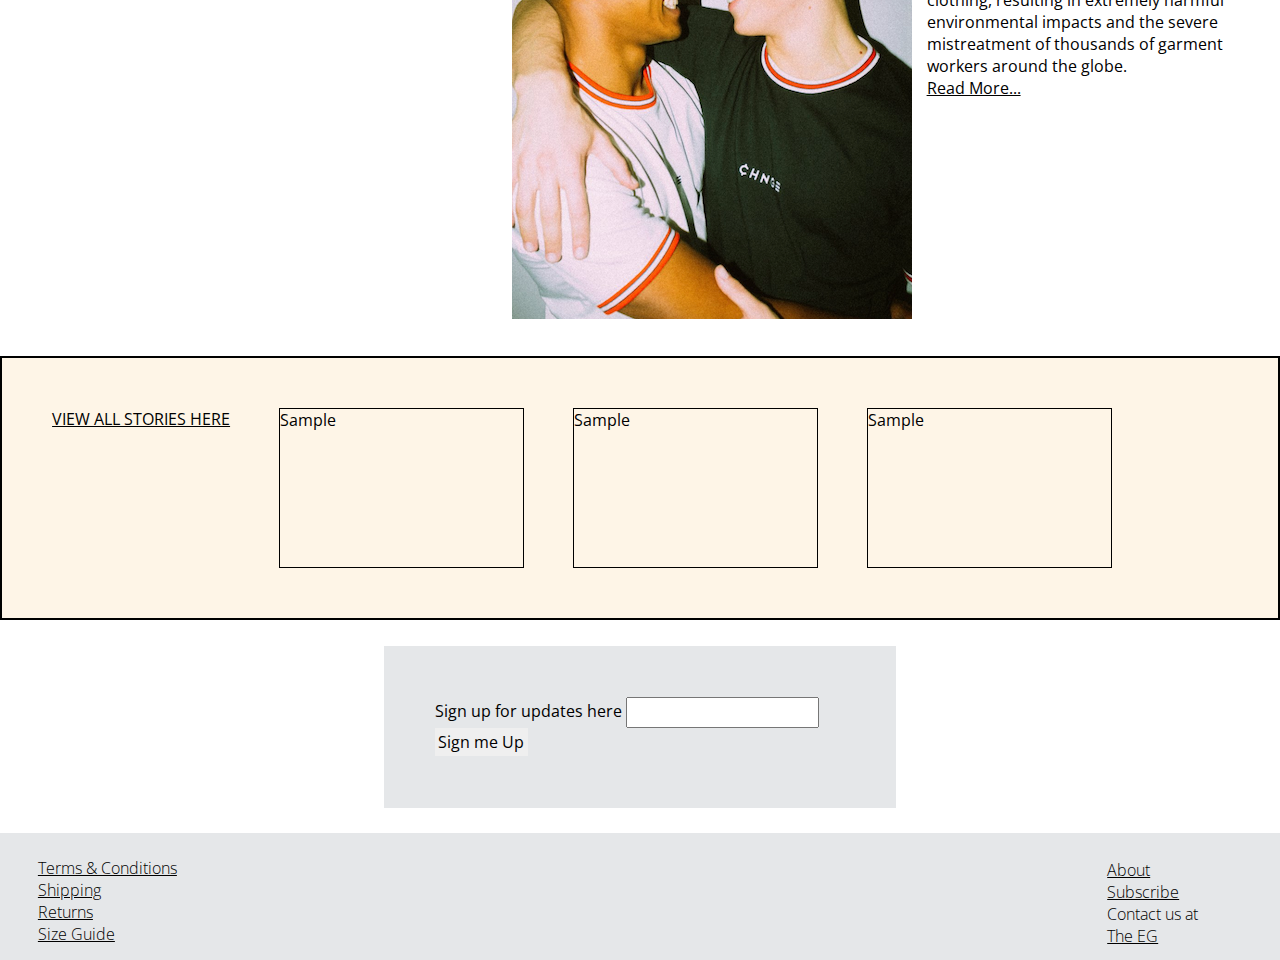
<file: unit_8/index.html>
<!DOCTYPE html>
<html>
<head>

	<link rel="stylesheet" type="text/css" href="css/style.css">
	<meta name="viewport" content="width=device-width, initial-scale=1">
	<title>UNFORMED</title>

</head>
<body>
	<header  class="clearfix">

		<h1>UNFORMED</h1>

		<nav id="top">

				<a href="#">CLOTHING</a>
				<a href="#">BRANDS</a>
				<a href="#">ABOUT</a>
				<a href="#">JOURNAL</a>

		</nav>


		<div id="cart">
				<form>
					<label form="search"></label>
					<input type="search" id="search">
					<input type="submit" value="FIND">
				</form>
			<a href="#">CART</a>
		</div>

	</header>

	<section id="ABOUT" class="clearfix">

			<img id="mood" src="images/about.jpg" alt="Dautra" Title="About">

			<h2>ABOUT</h2>
			<p>A lifestyle store curating the most unique, independant, emerging sustainable brands. 
			</p>

	</section>

	<section id="PRODUCT" class="clearfix">

			<img id="new" src="images/newarrivals.jpg" alt="Chnge" Title="New Arrivals">
			<h2>LATEST STYLES</h2>
			<a href="">Shop Now</a>
			
	</section>

	<section class="promotion">

			<h2>Find out more about our values <a href="#">here</a></h2>

	</section>

	<section class="productspotlight">
			
			<ul>	
				<li><h3>Product Spotlight</h3></li>
				<li>Name: Lorem</li>
				<li>Price: XX</li>
				<li>Brand: Lorem</li>
				<li>Ethical Value: Lorem </li>
				<li><a href="#">SHOP</a></li>
			</ul>

			<img src="images/newproduct.jpg" alt="product" Title="Product Spotlight">

	</section>

	<article>

			<img src="images/journal.jpg" alt="journal" Title="change">
			<div class="newpost">
				<h3>WHY SUSTAINABILITY MATTERS</h3>
				<p>Since the emerging of fast fashion, the nature of the contemporary fashion industry has evolved into mass trend-based consumption of low quality clothing, resulting in extremely harmful environmental impacts and the severe mistreatment of thousands of garment workers around the globe. <a href="#">Read More...</a>
				</p>
			</div>	
	</article>

	<section id="blog" class="clearfix">

			<a href="">VIEW ALL STORIES HERE</a>

			<div class="story1">Sample</div>
			<div class="story2">Sample</div>
			<div class="story3">Sample</div>

	</section>

	<section class="newsletter">

		
				<form>
					<label form="input">Sign up for updates here</label>
					<input type="input" id="subscribe">
					<input type="submit" value="Sign me Up">
				</form>
	</section>
			

	<footer class="clearfix">
			<nav class="terms">
					<ul>
						<li><a href="#">Terms & Conditions</a></li>
						<li><a href="#">Shipping</a></li>
						<li><a href="#">Returns</a></li>
						<li><a href="#">Size Guide</a></li>
					</ul>
			</nav>

			<div class="foot">
					<ul>
						<li><a href="#">About</a></li>
						<li><a href="#">Subscribe</a></li>
						<li>Contact us at <a href="mailto:zoepatience@gmail.com?subject=Questions!">The EG</a></li>
					</ul>
			</div>

	</footer>
					


</body>
</html>
</file>
<file: unit_1/css/style.css>
body{
	color: #FFFF00;
	background-color: #FFA500;
	font-family: arial, sans-serif;
}
</file>
<file: unit_3/css/style.css>
body{
	background-color: #FEF9E7;
	font-family: arial, sans-serif;
	text-align: center;
	padding: 25px 50px 75px 100px;
}

h1{
	background-color: #D1F2EB;
	text-align: left;
	font-family: verdana;
	font-size: 20px;
	color: rgb(067,209,214)
}

h2,h3{
	font-size: 16px;
	color: rgb(162,160,168);
}

a{
	color: black;
	font-family: serif;
	text-decoration: none;
	color: #34495E;
}

#slogan{
	font-family: helvetica;
	font-size: 16px;
	font-style: italic;
	color: rgb(124,186,214);
}

#Newarrivals{
	text-align: : left;
}

img{
	width: 600px;
	height: 600px;
}
</file>
<file: unit_4/css/style.css>
@import url('https://fonts.googleapis.com/css?family=Lato:400,900|Lora');

body{
		background-color: #FEF9E7;
		text-align: center;
		font-family: 'Lato', sans-serif;
		padding: 100px;
}

header{
		font-family: 'Lato', sans-serif;
		text-align: left;
		font-size: 1.75em;
		color: rgb(067,209,214);
}

nav{
		color: #1F618D;
		font-size: .6em;
		font-family: 'Laro:900', sans-serif;
		word-spacing: 12px
	}

div	{
		text-align: right;
		font-size: .6em;
		font-family: 'Lato:900', sans-serif;
		}
h2,h3{
		font-size: 18px;
		font-family: 'Lora',serif;
		color: rgb(162,160,168);
		}

#intro{
	font-family: 'Lato', sans-serif;
	font-size: 32px;
	letter-spacing: 1.5px;
	}

section{
		padding: 40px;
		}

ul{
		list-style-type: none;
		font-size: 16px;
		font-family: 'Lato',sans-serif;
}

#About{
		text-align: left;
		font-family: 'Lato',sans-serif;
		letter-spacing: .5px;
		}

#product{
		text-align: right;
		font-size: 16px;
		font-family: 'Lato',sans-serif;
		color: #1F618D;
		word-spacing: 6px;
		}

#promotion{
		background-color: #F5CBA7;
		font-family: 'Laro', serif;
		border-color: black;
		border: solid;
		}

article{
		text-align: left;
		font-family: 'Lato', sans-serif;
		letter-spacing: .5px;
		}

a{
		color: #1F618D;
		font-size: 1em;
		text-decoration: none;
}

a:hover {
		color: #F39C12;
}

img{
		width: 600px;
		}	

#terms{
	text-align: left;
	font-family: 'Lora', serif;
	word-spacing: 4px;
}

#foot{
	font-family: 'Lora', serif;
	font-size: 14px;
}
</file>
<file: unit_5/css/style.css>
@import url('https://fonts.googleapis.com/css?family=Open+Sans');

body{
		background-color: #FDFEFE;
		text-align: center;
		font-family: 'Open Sans', sans-serif;
		color: #000000;
		padding: 100px;
}

header{
		background-color: #FFED74;
		font-family: 'Open Sans', sans-serif;
		text-align: left;
		padding: 4px;
		font-size: 18px;
		color: #000000;
		border: 2px solid black;
}

#top{
		background-color: #E8C66A;
		color: black;
		font-size: 18px;
		text-align: left;
		word-spacing: 12px;
		padding: 20px;
		border: 2px solid black;
	}

div	{
		background-color: #FFE2B8;
		text-align: right;
		font-size: 18px;
		}

#About{
		background-color: #FFE2B8;
		text-align: left;
		font-family: 'Open Sans',sans-serif;
		letter-spacing: .5px;
		}

#product{
		background-color: #FFE2B8;
		text-align: right;
		font-size: 16px;
		}

#promotion{
		background-color: #F5CBA7;
		font-weight: lighter;
		border: 2px solid black;
		}
aside{
		background-color: #FFC675;
		padding: 2px 2px 2px 250px;
		}

#newproduct{
		background-color: #E89C6C;
		padding: 2px 2px 2px 150px;
		text-align: left;
		}
ul{
		list-style-type: none;
		font-size: 16px;
		padding: 2px 2px 2px 10px;
		}
#blog{
		background-color: #E89C6C;
		text-align: right;
		padding: 5px 30px 5px 500px;
		}

#newsletter{
		background-color: #FFE2B8;
		border: 2px solid black;
		padding: 2em 2em 2em 2em;
		}
a{
		color: #000000;
		font-size: 1em;
		font-family: 'Open Sans', sans-serif;
		text-decoration: none;
		}

a:hover {
		color: #F39C12;
		}

#terms{
	text-align: left;
	font-family: 'Open Sans', serif;
	word-spacing: 4px;
	}

footer{
	background-color: #FF957E;
	display: block;
	border: 2px solid black;
	font-size: 14px;
	}
</file>
<file: unit_6/css/style.css>
@import url('https://fonts.googleapis.com/css?family=Open+Sans');

body{
		font-family: 'Open Sans', sans-serif;
		text-align: left;
	}

header{
		font-size: .75em;
	}

h1 {
		float: left;
		padding: .6em;
}

header nav a:hover{
		color: black;
		background-color: #F5B7B1;
}

header nav a{
		float: left;
		font-size: 1.25em;
		padding: 1%;
		padding-top: 2%;
		text-decoration: none
	}

#cart{
		float: right;
		display: inline-block;
		width: 30em;
		padding-top: 2%;
}
input[type="submit"] {
		font-family: 'Open Sans', sans-serif
	
}

.clearfix:after {
	    visibility: hidden;
	    display: block;
	    font-size: 0;
	    content: " ";
	    clear: both;
	    height: 0;
		}

#ABOUT img {
		width: 100%;
}

#PRODUCT img{
		width: 100%;
}

#ABOUT{
		float: left;
		width: 50%;
		text-align: center;
		font-size: .85em;
		}

#PRODUCT{
		float: right;
		width: 50%;
		text-align: center;
		font-size: .85em;
		}

.promotion{
		font-weight: lighter;
		font-size: 12px;
		border: 2px solid black;
		clear: both;
		text-align: center;
		background-color: #F5B7B1;
		padding: 4%;
		}

a.promotion{
		color: red;
}

.productspotlight{
	    text-align: left;
	    padding-left: 13%;
	    padding-top: 2%;
		}

.productspotlight img{
		padding-left: 2%;
}

ul{
		list-style-type: none;
		font-size: 16px;
		float: left;
		}

article{
		padding: 3%;
		text-align: left;
		padding-left: 40%;
		padding-bottom: 2%
		clear: both;
		}

article img{
		padding-left: 2%;
		float: left;
}

#blog{
		background-color: #F5B7B1;
		border: 2px solid black;
		padding: 4%;
		clear: both;
		}

#blog a {
		float: left;
		margin: 2%;
	}

.story1,.story2,.story3{
		border: 2px solid black;
		float:left;
		height: 10em;
		width: 20%;
		margin: 2%;
}


a{
		color: #000000;
		font-size: 1em;
		font-family: 'Open Sans', sans-serif;
		display: block;
		text-decoration: underline;
		}

a:hover {
		color: #F39C12;
		}

.newsletter{
		background-color: #E5E7E9;
		margin-top: 2%;
		height: 10em;
		border: 2px solid black;
}

.newsletter h1{
		text-align: center;
		font-size: .75em;
}

.terms{
		text-align: left;
		font-family: 'Open Sans', serif;
		word-spacing: 4px;
	}

footer{
		font-size: .7em;
		padding: 1%;
		background-color: #E5E7E9;
	}

.foot{
		float: right;
}
</file>
<file: unit_7/css/style.css>
@import url('https://fonts.googleapis.com/css?family=Open+Sans');
*{
	margin: 0;
	padding: 0;
	box-sizing: border-box;
}
body{
		font-family: 'Open Sans', sans-serif;
		text-align: left;
	}
header{
		font-size: .75em;
		position: fixed;
		background-color: white;
		width: 100%;
	}
h1 {
		float: left;
		padding: .9em 0 0 .5em;
}
header nav a:hover{
		color: black;
		background-color: #F5B7B1;
}
header nav a{
		float: left;
		font-size: 1.25em;
		padding: 1%;
		padding-top: 2%;
		text-decoration: none
	}
#cart{
	float: right;
    display: inline-block;
    width: 40em;
    padding-right: 2em
}
#cart form{
	float: right;
	padding-top: 2.2em;
	display: block;
}
#cart a{
    float: right;
    font-size: 1.2em;
    padding: 1em;
    padding-top: 2em;
}
input[type="submit"]{
    border-style: none;
    text-decoration: underline;
    font-family: 'Open Sans', sans-serif;
    padding: .2em;
   	font-size: 1.2em;
   	cursor: pointer;
}
#cart a:hover{
		color: black;
		background-color: #F5B7B1;
}
.clearfix:after {
	    visibility: hidden;
	    display: block;
	    font-size: 0;
	    content: " ";
	    clear: both;
	    height: 0;
		}

#ABOUT img {
		width: 100%;
}
#PRODUCT img {
		width: 100%;
}
#ABOUT h2{
		padding-top: 1.5em;
}
#ABOUT p{
		padding-bottom: 2em;
}
#PRODUCT h2{
		padding-top: 1.5em;
}
#PRODUCT a{
		padding-bottom: 2em;
}
#ABOUT{
		float: left;
		width: 50%;
		text-align: center;
		font-size: .85em;
		}
#PRODUCT{
		float: right;
		width: 50%;
		text-align: center;
		font-size: .85em;
		}
.promotion{
		font-weight: lighter;
	    font-size: 12px;
	    border: 2px solid black;
	    clear: both;
	    text-align: center;
	    background-color: #FEF5E7;
	    padding: 2em;
	    width: 100%;
	    margin: auto;
		}
a.promotion{
		color: red;
}
.productspotlight{
	    text-align: left;
	    padding-left: 13%;
	    padding-top: 2%;
		}
.productspotlight img{
		padding-left: 2%;
}
ul{
		padding-top: 8%;
		list-style-type: none;
		float: left;
		font-weight: lighter;
		}
article{
		padding: 3%;
		text-align: left;
		padding-left: 40%;
		padding-bottom: 2%
		}
article img{
		padding-right: 2%;
		padding-bottom: 5%;
		float: left;
}
.newpost {
		padding-top: 8%;
}
#blog{
		background-color: #FEF5E7;
		border: 2px solid black;
		padding: 2%;
		clear: both;
		}
#blog a {
		float: left;
		margin: 2%;
	}
.story1,.story2,.story3{
		border: 1px solid black;
		float:left;
		height: 10em;
		width: 20%;
		margin: 2%;
}
a{
		color: #000000;
		font-size: 1em;
		font-family: 'Open Sans', sans-serif;
		display: block;
		text-decoration: underline;
		}

a:hover {
		color: #F39C12;
		}
.newsletter{
		background-color: #E5E7E9;
		margin: 2% 40% 2% 30%;
		padding: 4%;
		width: 40%;
}
.newsletter form [type="submit"]{
		text-decoration: none;
		font-size: 1em;
}
.newsletter form [type="input"]{
		padding: 1.5%;
}
footer{
		padding: 1%;
		background-color: #E5E7E9;
	}
.terms{
		float: left;
		padding-left: 2%;
	}
.foot{
		float: right;
		width: 10em;
}
</file>
<file: unit_8/css/style.css>
@import url('https://fonts.googleapis.com/css?family=Open+Sans');
*{
	margin: 0;
	padding: 0;
	box-sizing: border-box;
}
body{
		font-family: 'Open Sans', sans-serif;
		text-align: left;
	}
header{
		font-size: .75em;
		position: fixed;
		background-color: white;
		width: 100%;
	}
h1 {
		float: left;
		padding: .95%;
}
header nav a:hover{
		color: black;
		background-color: #F5B7B1;
}
header nav a{
		float: left;
		font-size: 1.25em;
		padding: 1.5%;
		text-decoration: none
	}
#cart{
	float: right;
    display: inline-block;
    width: 40%;
    padding-right: 2%;
}
#cart form{
	float: right;
	padding: 4%;
	display: block;
}
#cart a{
    float: right;
    font-size: 1.2em;
    padding: 5%;
}
input[type="submit"]{
    border-style: none;
    text-decoration: underline;
    font-family: 'Open Sans', sans-serif;
    padding: .2em;
   	font-size: 1.2em;
   	cursor: pointer;
}
#cart a:hover{
		color: black;
		background-color: #F5B7B1;
}
.clearfix:after {
	    visibility: hidden;
	    display: block;
	    font-size: 0;
	    content: " ";
	    clear: both;
	    height: 0;
		}

#ABOUT img {
		width: 100%;
}
#PRODUCT img {
		width: 100%;
}
#ABOUT h2{
		padding-top: 3%;
}
#ABOUT p{
		padding-bottom: 3%;
}
#PRODUCT h2{
		padding-top: 3%;
}
#PRODUCT a{
		padding-bottom: 3%;
}
#ABOUT{
		float: left;
		width: 50%;
		text-align: center;
		font-size: .85em;
		}
#PRODUCT{
		float: right;
		width: 50%;
		text-align: center;
		font-size: .85em;
		}
.promotion{
		font-weight: lighter;
	    font-size: 1em;
	    border: 2px solid black;
	    clear: both;
	    text-align: center;
	    background-color: #FEF5E7;
	    padding: 2em;
	    width: 100%;
	    margin: auto;
		}
a.promotion{
		color: red;
}
.productspotlight{
	    text-align: left;
	    padding-left: 13%;
	    padding-top: 2%;
		}
.productspotlight img{
		padding-left: 2%;
}
ul{
		padding-top: 8%;
		list-style-type: none;
		float: left;
		font-weight: lighter;
		}
article{
		padding: 3%;
		text-align: left;
		padding-left: 40%;
		padding-bottom: 2%
		}
article img{
		padding-right: 2%;
		padding-bottom: 5%;
		float: left;
}
.newpost {
		padding-top: 8%;
}
#blog{
		background-color: #FEF5E7;
		border: 2px solid black;
		padding: 2%;
		clear: both;
		}
#blog a {
		float: left;
		margin: 2%;
	}
.story1,.story2,.story3{
		border: 1px solid black;
		float:left;
		height: 10em;
		width: 20%;
		margin: 2%;
}
a{
		color: #000000;
		font-size: 1em;
		font-family: 'Open Sans', sans-serif;
		display: block;
		text-decoration: underline;
		}

a:hover {
		color: #F39C12;
		}
.newsletter{
		background-color: #E5E7E9;
		margin: 2% 40% 2% 30%;
		padding: 4%;
		width: 40%;
}
.newsletter form [type="submit"]{
		text-decoration: none;
		font-size: 1em;
}
.newsletter form [type="input"]{
		padding: 1.5%;
}
footer{
		padding: 1%;
		background-color: #E5E7E9;
	}
.terms{
		float: left;
		padding-left: 2%;
	}
.foot{
		float: right;
		width: 10em;
}

@media only screen and (max-width: 980px)
{
	header{
		position: relative;
		font-size: .7em;
		}
	ul{
		font-size: .8em;
	}
	.productspotlight img{
		width: 50%;
	}
	article img{
		width: 70%;
	}
	.newpost {
		font-size: .8em;
	}
	article{
		padding-left: 30%;
	}
}
@media only screen and (max-width: 780px)
{
	header nav a{
		font-size: 1.2em;
		padding: 1.3%;
	}
	#blog a {
    float: none;
	}
	.promotion{
	    font-size: .8em;
	    padding: 0;
	}
}
@media only screen and (max-width: 510px)
{
	#cart{
		display: none;
		float:  none;
		overflow: hidden;
	}
	#ABOUT{
		float: none;
		width: 99%;
	}
	#PRODUCT{
		float: none;
		width: 99%;
	}
	.productspotlight img{
		width: 100%;
		padding: 0;
	}
	.productspotlight{
		padding: 2%;
	}
	ul{
		float: none;
		font-size: 1.1em;
		}
	article {
		padding: 2%;
		font-size: 1.2em;
	}
	article img {
		width: 100%;
		padding: 0;
		float: none;
	}
	.newpost {
		padding-top: 8%;
	}
	#blog a {
		float: none;
		margin: 2%;
	}
	.story1,.story2,.story3{
		width: 29%;
	}
	.newsletter{
		margin: 2%;
    	padding: 2%;
    	width: 96%;
	}
}
</file>
